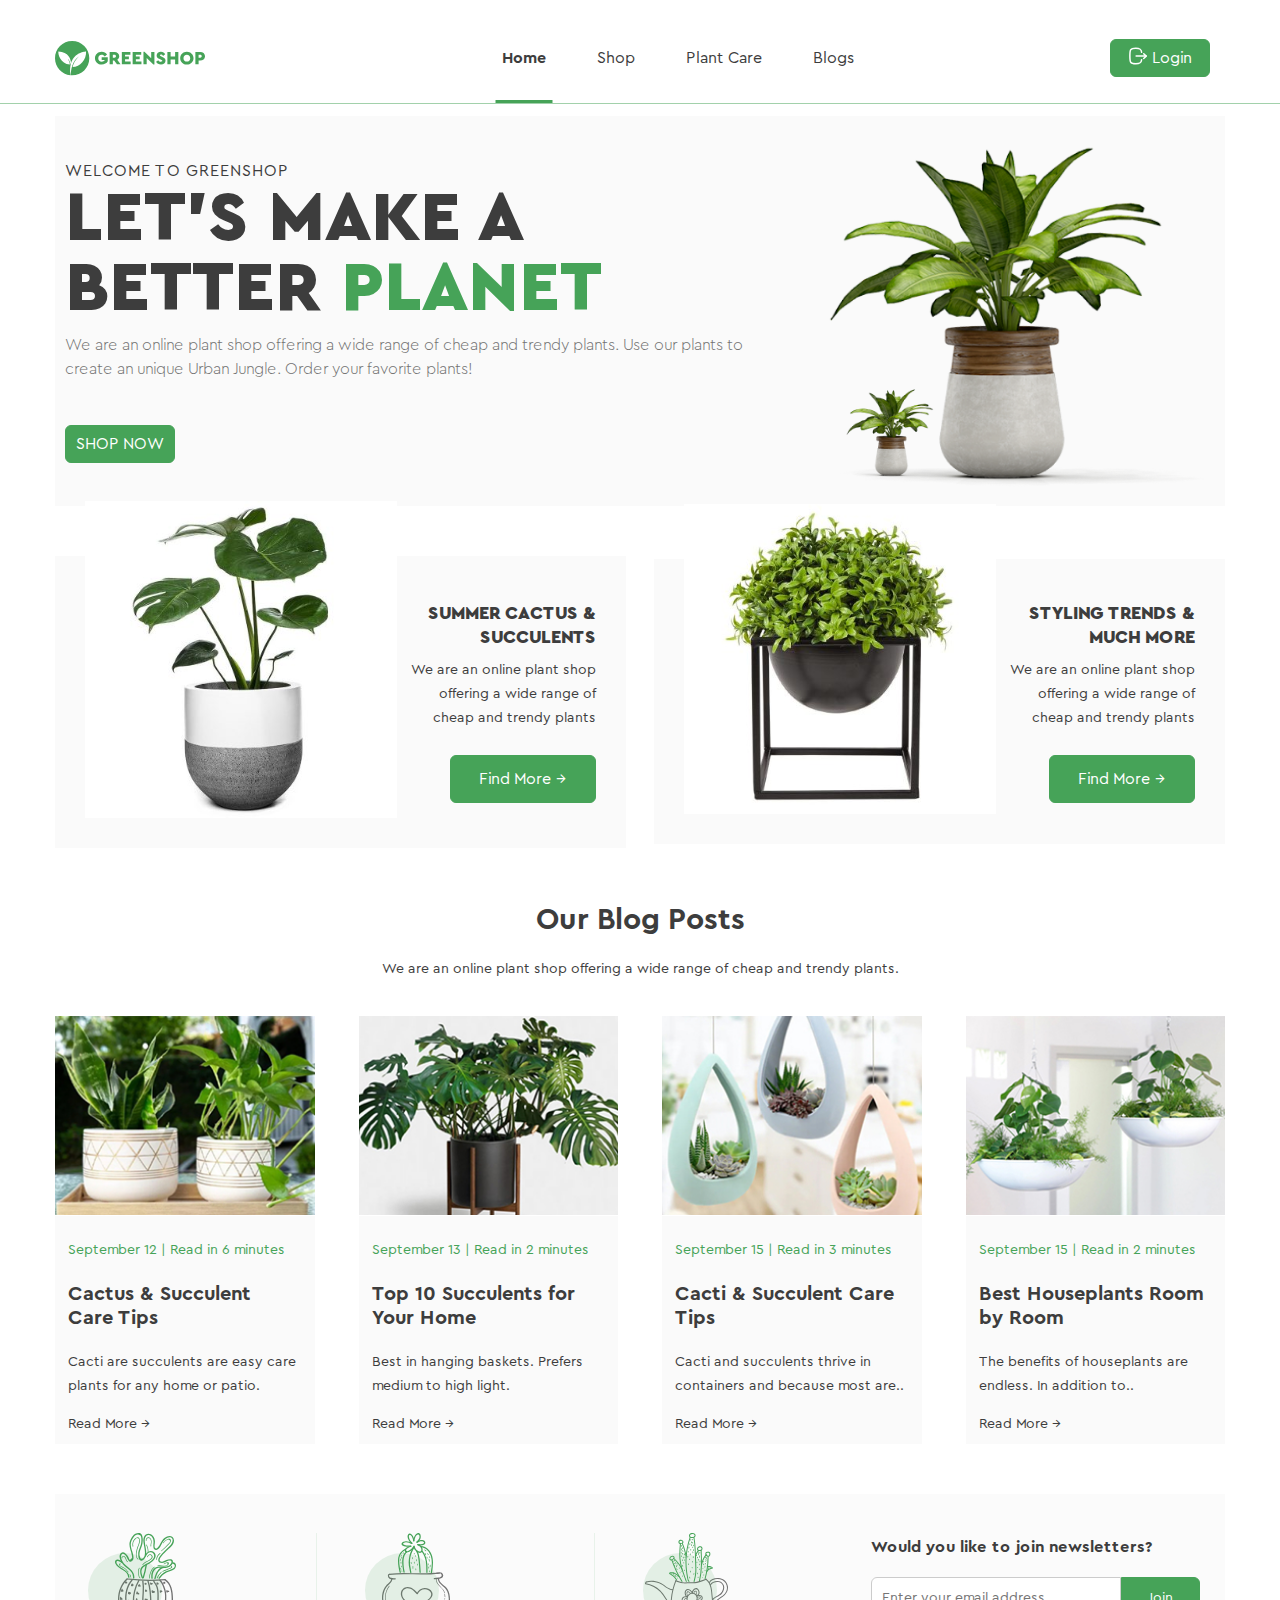
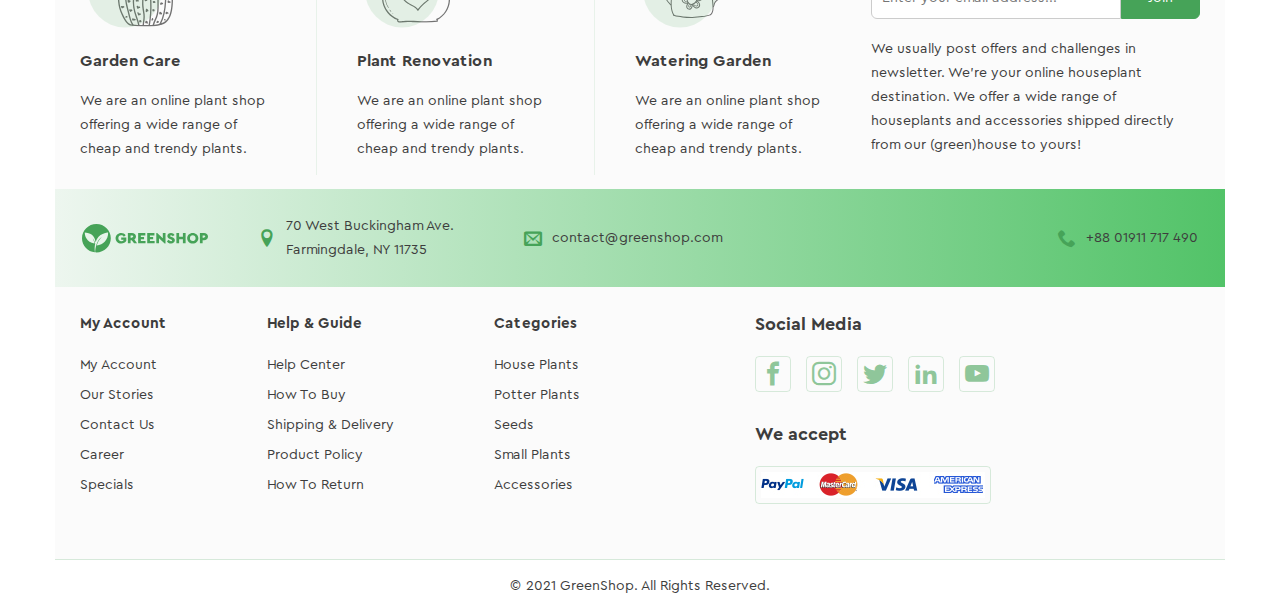
<file: index.html>
<!DOCTYPE html>
<html lang="en">
  <head>
    <meta charset="UTF-8">
    <meta name="viewport" content="width=device-width, initial-scale=1.0">
    <link rel="stylesheet" href="css/normalize.css">
    <link rel="stylesheet" href="css/styles.css" >
    <title>Greenshop</title>
  </head>
  <body>
    <header class="header">
      <div class="container">
        <strong class="logo">
          <img src="img/logo.svg" alt="greenshop">
        </strong>
        <nav class="header-nav">
          <ul class="header-nav_list">
            <li class="active"><a href="">Home</a></li>
            <li class="header-nav_list-item"><a href="">Shop</a></li>
            <li class="header-nav_list-item">
              <a href="">Plant care</a>
            <ul class="header-nav_submenu">
              <li class="header-nav_submenu-item"><a href="">Drainage</a></li>
              <li>
                <a href="">Fungicides</a>
              </li>
              <li class="header-nav_submenu-item"><a href="">Fertilizer</a></li>
              <li class="header-nav_submenu-item">
                <a href="">Priming </a>
                <ul class="header-nav_secondmenu">
                  <li><a href="">Universal</a></li>
                  <li><a href="">For Ficus</a></li>
                  <li><a href="">For Cacti</a></li>
                  <li><a href="">For Citrus</a></li>
                  <li><a href="">For those in bloom</a></li>
                  <li><a href="">For Orchids</a></li>
                </ul>
              </li>
            </ul>
            </li>
            <li class="header-nav_list-item"><a href="">Blogs</a></li>
          </ul>
        </nav>
        <div class="btn-holder">
          <a href="/Greenshop/registration.html" class="btn-login">
            <img class="icon-logout" src="img/logout.svg" alt="Logo">
            <span>Login</span>
          </a>
          <a href="/Greenshop/burger.html" class="btn-burger">
            <span>Burger</span>
          </a>
        </div>
        
      </div>
    </header>
    <main>
      <div class="container">
        <section class="banner">
          <div class="banner_text">
            <span class="title-add">Welcome to Greenshop</span>
            <h1>Let’s Make a Better <span class="greentxt">Planet</span></h1>
            <p>
              We are an online plant shop offering a wide range of cheap and
              trendy plants. Use our plants to create an unique Urban Jungle.
              Order your favorite plants!
            </p>
            <a href="#" class="btn"> SHOP NOW</a>
          </div>
          <div class="banner_img">
            <img src="img/img-banner.png" alt="Banner">
          </div>
        </section>

        <!-- <section class="post-container clearfix">
          <aside class="sidebar">
            <h4>Categories</h4>
            <ul class="aside-list">
              <li><a href="#" class="active">House plants</a></li>
              <li><a href="#">Potter plants</a></li>
              <li><a href="#">Seeds</a></li>
              <li><a href="#">Small plants</a></li>
              <li><a href="#">Big plants</a></li>
              <li><a href="#">Succulents</a></li>
              <li><a href="#">Trerrariums</a></li>
              <li><a href="#">Gardening</a></li>
              <li><a href="#">Acessories</a></li>
            </ul>
            <div class="sidebar-ad">
              <a href="#" target="_blank">
                <img src="img/supersalebanner.svg" alt="Advertisement">
              </a>
            </div>
          </aside>
          <div class="content">
            <div class="plantsinfo">
              <ul class="plantsinfo_list">
                <li><a href="#" class="active">All plants</a></li>
                <li><a href="#">New arrivals</a></li>
                <li><a href="#">Sale</a></li>
              </ul>

              <div class="sort">
                <label for="sort">Sort by:</label>
                <select name="sort" id="sort">
                  <option value="">Default sorting</option>
                </select>
              </div>
            </div> -->
            <!-- Plants card -->
            <!-- <div>
              <ul class="plant-card">
                <li class="product_item">
                  <div class="product_img">
                    <img src="img/image1.jpg" alt="plant1">
                  </div>
                  <div class="product-icons">
                    <svg class="icon" width="20" height="20" viewBox="0 0 20 20" fill="none" xmlns="http://www.w3.org/2000/svg">
                      <path d="M14.294 16.8745H8.24077C5.65655 16.8745 3.55412 14.7721 3.55412 12.1879V7.38405C3.55412 4.98175 2.35676 2.75813 0.351225 1.4358C-0.00894369 1.19834 -0.108379 0.713895 0.129078 0.353726C0.366535 -0.00648163 0.850939 -0.105956 1.21119 0.131579C2.35606 0.886442 3.28487 1.88204 3.94905 3.02832C4.09258 3.18911 5.24995 4.41584 7.14726 4.41584H16.142C18.596 4.36995 20.5168 6.83267 19.8752 9.20138L18.8397 13.3284C18.3159 15.4163 16.4466 16.8745 14.294 16.8745ZM4.91926 5.53677C5.04912 6.1367 5.11634 6.7553 5.11634 7.38405V12.1879C5.11634 13.9107 6.51796 15.3123 8.24077 15.3123H14.294C15.7291 15.3123 16.9752 14.3401 17.3245 12.9482L18.3599 8.82121C18.7412 7.41373 17.5997 5.95084 16.142 5.97806H7.14722C6.28913 5.97806 5.54224 5.79305 4.91926 5.53677ZM7.85021 19.0226C7.85021 18.4833 7.41307 18.0462 6.87383 18.0462C5.57828 18.0978 5.57942 19.9479 6.87383 19.999C7.41307 19.999 7.85021 19.5618 7.85021 19.0226ZM15.6222 19.0226C15.6222 18.4833 15.1851 18.0462 14.6459 18.0462C13.3503 18.0978 13.3514 19.9479 14.6459 19.999C15.1851 19.999 15.6222 19.5618 15.6222 19.0226ZM16.9231 8.32138C16.9231 7.88998 16.5734 7.54027 16.142 7.54027H7.45966C6.42329 7.58152 6.42407 9.0616 7.45966 9.10249H16.142C16.5734 9.10249 16.9231 8.75279 16.9231 8.32138Z" fill="#3D3D3D"/>
                      </svg>
                    <svg class="icon" width="20" height="20" viewBox="0 0 20 20" fill="none" xmlns="http://www.w3.org/2000/svg">
                      <path d="M10 18.8873C9.71527 18.8873 9.44077 18.7842 9.22684 18.5968C8.41888 17.8903 7.63992 17.2264 6.95267 16.6408L6.94916 16.6377C4.93423 14.9207 3.19427 13.4378 1.98364 11.9771C0.630341 10.3441 0 8.79578 0 7.10434C0 5.46097 0.563507 3.94485 1.58661 2.83508C2.62192 1.71219 4.04251 1.09375 5.58716 1.09375C6.74164 1.09375 7.79892 1.45874 8.72955 2.1785C9.19922 2.54181 9.62494 2.98645 10 3.5051C10.3752 2.98645 10.8008 2.54181 11.2706 2.1785C12.2012 1.45874 13.2585 1.09375 14.413 1.09375C15.9575 1.09375 17.3782 1.71219 18.4135 2.83508C19.4366 3.94485 20 5.46097 20 7.10434C20 8.79578 19.3698 10.3441 18.0165 11.9769C16.8059 13.4378 15.0661 14.9205 13.0515 16.6374C12.363 17.224 11.5828 17.8889 10.773 18.5971C10.5592 18.7842 10.2846 18.8873 10 18.8873ZM5.58716 2.26532C4.37363 2.26532 3.25882 2.74963 2.44781 3.62915C1.62476 4.52194 1.17142 5.75607 1.17142 7.10434C1.17142 8.52692 1.70013 9.79919 2.88559 11.2296C4.03137 12.6122 5.73563 14.0645 7.70889 15.7462L7.71255 15.7492C8.4024 16.3371 9.18442 17.0036 9.99832 17.7153C10.8171 17.0023 11.6003 16.3347 12.2916 15.7458C14.2647 14.0642 15.9688 12.6122 17.1146 11.2296C18.2999 9.79919 18.8286 8.52692 18.8286 7.10434C18.8286 5.75607 18.3752 4.52194 17.5522 3.62915C16.7413 2.74963 15.6264 2.26532 14.413 2.26532C13.524 2.26532 12.7078 2.54791 11.9872 3.10516C11.3449 3.60199 10.8975 4.23004 10.6352 4.66949C10.5003 4.89548 10.2629 5.03036 10 5.03036C9.73709 5.03036 9.49966 4.89548 9.36478 4.66949C9.10263 4.23004 8.65524 3.60199 8.01285 3.10516C7.29218 2.54791 6.47598 2.26532 5.58716 2.26532Z" fill="#3D3D3D"/>
                      </svg>
                    <svg class="icon" width="20" height="20" viewBox="0 0 20 20" fill="none" xmlns="http://www.w3.org/2000/svg">
                      <path d="M14.5656 16.0023C10.5704 19.1859 4.98549 18.3049 2.02729 14.6536C-0.827886 11.1285 -0.64932 6.04314 2.44811 2.82458C5.64856 -0.50074 10.6802 -0.944658 14.3277 1.78316C15.6345 2.76027 16.6104 4.00337 17.246 5.50807C17.8853 7.02151 18.0795 8.59614 17.8578 10.2201C17.6368 11.8365 16.9918 13.2769 15.9423 14.6212C16.0272 14.6767 16.1178 14.7167 16.1827 14.7816C17.3365 15.9305 18.4859 17.0836 19.6397 18.2325C19.9132 18.5047 20.0493 18.8218 19.9682 19.204C19.8071 19.9644 18.9018 20.2579 18.3211 19.7359C18.0489 19.4918 17.7985 19.2227 17.54 18.9642C16.5923 18.0171 15.6451 17.0693 14.6973 16.1221C14.658 16.0847 14.6168 16.0497 14.5656 16.0023ZM15.9529 8.98636C15.9629 5.12659 12.8468 2.00605 8.97825 2.00043C5.12035 1.99481 2.00669 5.09037 1.98983 8.94765C1.97297 12.8168 5.08289 15.9461 8.96326 15.9642C12.8055 15.9823 15.9429 12.8499 15.9529 8.98636Z" fill="#3D3D3D"/>
                      </svg>
                  </div>
                  <h5>Barberton daisy</h5>
                  <span class="price">$119.00</span>
                </li>
                <li class="product_item">
                  <div class="product_img">
                    <img src="img/image2.jpg" alt="plant1">
                  </div>
                  <div class="product-icons">
                   <svg class="icon" width="20" height="20" viewBox="0 0 20 20" fill="none" xmlns="http://www.w3.org/2000/svg">
                      <path d="M14.294 16.8745H8.24077C5.65655 16.8745 3.55412 14.7721 3.55412 12.1879V7.38405C3.55412 4.98175 2.35676 2.75813 0.351225 1.4358C-0.00894369 1.19834 -0.108379 0.713895 0.129078 0.353726C0.366535 -0.00648163 0.850939 -0.105956 1.21119 0.131579C2.35606 0.886442 3.28487 1.88204 3.94905 3.02832C4.09258 3.18911 5.24995 4.41584 7.14726 4.41584H16.142C18.596 4.36995 20.5168 6.83267 19.8752 9.20138L18.8397 13.3284C18.3159 15.4163 16.4466 16.8745 14.294 16.8745ZM4.91926 5.53677C5.04912 6.1367 5.11634 6.7553 5.11634 7.38405V12.1879C5.11634 13.9107 6.51796 15.3123 8.24077 15.3123H14.294C15.7291 15.3123 16.9752 14.3401 17.3245 12.9482L18.3599 8.82121C18.7412 7.41373 17.5997 5.95084 16.142 5.97806H7.14722C6.28913 5.97806 5.54224 5.79305 4.91926 5.53677ZM7.85021 19.0226C7.85021 18.4833 7.41307 18.0462 6.87383 18.0462C5.57828 18.0978 5.57942 19.9479 6.87383 19.999C7.41307 19.999 7.85021 19.5618 7.85021 19.0226ZM15.6222 19.0226C15.6222 18.4833 15.1851 18.0462 14.6459 18.0462C13.3503 18.0978 13.3514 19.9479 14.6459 19.999C15.1851 19.999 15.6222 19.5618 15.6222 19.0226ZM16.9231 8.32138C16.9231 7.88998 16.5734 7.54027 16.142 7.54027H7.45966C6.42329 7.58152 6.42407 9.0616 7.45966 9.10249H16.142C16.5734 9.10249 16.9231 8.75279 16.9231 8.32138Z" fill="#3D3D3D"/>
                      </svg>
                    <svg class="icon" width="20" height="20" viewBox="0 0 20 20" fill="none" xmlns="http://www.w3.org/2000/svg">
                      <path d="M10 18.8873C9.71527 18.8873 9.44077 18.7842 9.22684 18.5968C8.41888 17.8903 7.63992 17.2264 6.95267 16.6408L6.94916 16.6377C4.93423 14.9207 3.19427 13.4378 1.98364 11.9771C0.630341 10.3441 0 8.79578 0 7.10434C0 5.46097 0.563507 3.94485 1.58661 2.83508C2.62192 1.71219 4.04251 1.09375 5.58716 1.09375C6.74164 1.09375 7.79892 1.45874 8.72955 2.1785C9.19922 2.54181 9.62494 2.98645 10 3.5051C10.3752 2.98645 10.8008 2.54181 11.2706 2.1785C12.2012 1.45874 13.2585 1.09375 14.413 1.09375C15.9575 1.09375 17.3782 1.71219 18.4135 2.83508C19.4366 3.94485 20 5.46097 20 7.10434C20 8.79578 19.3698 10.3441 18.0165 11.9769C16.8059 13.4378 15.0661 14.9205 13.0515 16.6374C12.363 17.224 11.5828 17.8889 10.773 18.5971C10.5592 18.7842 10.2846 18.8873 10 18.8873ZM5.58716 2.26532C4.37363 2.26532 3.25882 2.74963 2.44781 3.62915C1.62476 4.52194 1.17142 5.75607 1.17142 7.10434C1.17142 8.52692 1.70013 9.79919 2.88559 11.2296C4.03137 12.6122 5.73563 14.0645 7.70889 15.7462L7.71255 15.7492C8.4024 16.3371 9.18442 17.0036 9.99832 17.7153C10.8171 17.0023 11.6003 16.3347 12.2916 15.7458C14.2647 14.0642 15.9688 12.6122 17.1146 11.2296C18.2999 9.79919 18.8286 8.52692 18.8286 7.10434C18.8286 5.75607 18.3752 4.52194 17.5522 3.62915C16.7413 2.74963 15.6264 2.26532 14.413 2.26532C13.524 2.26532 12.7078 2.54791 11.9872 3.10516C11.3449 3.60199 10.8975 4.23004 10.6352 4.66949C10.5003 4.89548 10.2629 5.03036 10 5.03036C9.73709 5.03036 9.49966 4.89548 9.36478 4.66949C9.10263 4.23004 8.65524 3.60199 8.01285 3.10516C7.29218 2.54791 6.47598 2.26532 5.58716 2.26532Z" fill="#3D3D3D"/>
                      </svg>
                    <svg class="icon" width="20" height="20" viewBox="0 0 20 20" fill="none" xmlns="http://www.w3.org/2000/svg">
                      <path d="M14.5656 16.0023C10.5704 19.1859 4.98549 18.3049 2.02729 14.6536C-0.827886 11.1285 -0.64932 6.04314 2.44811 2.82458C5.64856 -0.50074 10.6802 -0.944658 14.3277 1.78316C15.6345 2.76027 16.6104 4.00337 17.246 5.50807C17.8853 7.02151 18.0795 8.59614 17.8578 10.2201C17.6368 11.8365 16.9918 13.2769 15.9423 14.6212C16.0272 14.6767 16.1178 14.7167 16.1827 14.7816C17.3365 15.9305 18.4859 17.0836 19.6397 18.2325C19.9132 18.5047 20.0493 18.8218 19.9682 19.204C19.8071 19.9644 18.9018 20.2579 18.3211 19.7359C18.0489 19.4918 17.7985 19.2227 17.54 18.9642C16.5923 18.0171 15.6451 17.0693 14.6973 16.1221C14.658 16.0847 14.6168 16.0497 14.5656 16.0023ZM15.9529 8.98636C15.9629 5.12659 12.8468 2.00605 8.97825 2.00043C5.12035 1.99481 2.00669 5.09037 1.98983 8.94765C1.97297 12.8168 5.08289 15.9461 8.96326 15.9642C12.8055 15.9823 15.9429 12.8499 15.9529 8.98636Z" fill="#3D3D3D"/>
                      </svg>
                  </div>
                  <h5>Angel Wing Begonia</h5>
                  <span class="price">$169.00</span>
                </li>
                <li class="product_item">
                  <div class="product_img">
                    <span class="info-sale"> 13% OFF</span>
                    <img src="img/image3.jpg" alt="plant1" >
                  </div>
                  <div class="product-icons">
                   <svg class="icon" width="20" height="20" viewBox="0 0 20 20" fill="none" xmlns="http://www.w3.org/2000/svg">
                      <path d="M14.294 16.8745H8.24077C5.65655 16.8745 3.55412 14.7721 3.55412 12.1879V7.38405C3.55412 4.98175 2.35676 2.75813 0.351225 1.4358C-0.00894369 1.19834 -0.108379 0.713895 0.129078 0.353726C0.366535 -0.00648163 0.850939 -0.105956 1.21119 0.131579C2.35606 0.886442 3.28487 1.88204 3.94905 3.02832C4.09258 3.18911 5.24995 4.41584 7.14726 4.41584H16.142C18.596 4.36995 20.5168 6.83267 19.8752 9.20138L18.8397 13.3284C18.3159 15.4163 16.4466 16.8745 14.294 16.8745ZM4.91926 5.53677C5.04912 6.1367 5.11634 6.7553 5.11634 7.38405V12.1879C5.11634 13.9107 6.51796 15.3123 8.24077 15.3123H14.294C15.7291 15.3123 16.9752 14.3401 17.3245 12.9482L18.3599 8.82121C18.7412 7.41373 17.5997 5.95084 16.142 5.97806H7.14722C6.28913 5.97806 5.54224 5.79305 4.91926 5.53677ZM7.85021 19.0226C7.85021 18.4833 7.41307 18.0462 6.87383 18.0462C5.57828 18.0978 5.57942 19.9479 6.87383 19.999C7.41307 19.999 7.85021 19.5618 7.85021 19.0226ZM15.6222 19.0226C15.6222 18.4833 15.1851 18.0462 14.6459 18.0462C13.3503 18.0978 13.3514 19.9479 14.6459 19.999C15.1851 19.999 15.6222 19.5618 15.6222 19.0226ZM16.9231 8.32138C16.9231 7.88998 16.5734 7.54027 16.142 7.54027H7.45966C6.42329 7.58152 6.42407 9.0616 7.45966 9.10249H16.142C16.5734 9.10249 16.9231 8.75279 16.9231 8.32138Z" fill="#3D3D3D"/>
                      </svg>
                    <svg class="icon" width="20" height="20" viewBox="0 0 20 20" fill="none" xmlns="http://www.w3.org/2000/svg">
                      <path d="M10 18.8873C9.71527 18.8873 9.44077 18.7842 9.22684 18.5968C8.41888 17.8903 7.63992 17.2264 6.95267 16.6408L6.94916 16.6377C4.93423 14.9207 3.19427 13.4378 1.98364 11.9771C0.630341 10.3441 0 8.79578 0 7.10434C0 5.46097 0.563507 3.94485 1.58661 2.83508C2.62192 1.71219 4.04251 1.09375 5.58716 1.09375C6.74164 1.09375 7.79892 1.45874 8.72955 2.1785C9.19922 2.54181 9.62494 2.98645 10 3.5051C10.3752 2.98645 10.8008 2.54181 11.2706 2.1785C12.2012 1.45874 13.2585 1.09375 14.413 1.09375C15.9575 1.09375 17.3782 1.71219 18.4135 2.83508C19.4366 3.94485 20 5.46097 20 7.10434C20 8.79578 19.3698 10.3441 18.0165 11.9769C16.8059 13.4378 15.0661 14.9205 13.0515 16.6374C12.363 17.224 11.5828 17.8889 10.773 18.5971C10.5592 18.7842 10.2846 18.8873 10 18.8873ZM5.58716 2.26532C4.37363 2.26532 3.25882 2.74963 2.44781 3.62915C1.62476 4.52194 1.17142 5.75607 1.17142 7.10434C1.17142 8.52692 1.70013 9.79919 2.88559 11.2296C4.03137 12.6122 5.73563 14.0645 7.70889 15.7462L7.71255 15.7492C8.4024 16.3371 9.18442 17.0036 9.99832 17.7153C10.8171 17.0023 11.6003 16.3347 12.2916 15.7458C14.2647 14.0642 15.9688 12.6122 17.1146 11.2296C18.2999 9.79919 18.8286 8.52692 18.8286 7.10434C18.8286 5.75607 18.3752 4.52194 17.5522 3.62915C16.7413 2.74963 15.6264 2.26532 14.413 2.26532C13.524 2.26532 12.7078 2.54791 11.9872 3.10516C11.3449 3.60199 10.8975 4.23004 10.6352 4.66949C10.5003 4.89548 10.2629 5.03036 10 5.03036C9.73709 5.03036 9.49966 4.89548 9.36478 4.66949C9.10263 4.23004 8.65524 3.60199 8.01285 3.10516C7.29218 2.54791 6.47598 2.26532 5.58716 2.26532Z" fill="#3D3D3D"/>
                      </svg>
                    <svg class="icon" width="20" height="20" viewBox="0 0 20 20" fill="none" xmlns="http://www.w3.org/2000/svg">
                      <path d="M14.5656 16.0023C10.5704 19.1859 4.98549 18.3049 2.02729 14.6536C-0.827886 11.1285 -0.64932 6.04314 2.44811 2.82458C5.64856 -0.50074 10.6802 -0.944658 14.3277 1.78316C15.6345 2.76027 16.6104 4.00337 17.246 5.50807C17.8853 7.02151 18.0795 8.59614 17.8578 10.2201C17.6368 11.8365 16.9918 13.2769 15.9423 14.6212C16.0272 14.6767 16.1178 14.7167 16.1827 14.7816C17.3365 15.9305 18.4859 17.0836 19.6397 18.2325C19.9132 18.5047 20.0493 18.8218 19.9682 19.204C19.8071 19.9644 18.9018 20.2579 18.3211 19.7359C18.0489 19.4918 17.7985 19.2227 17.54 18.9642C16.5923 18.0171 15.6451 17.0693 14.6973 16.1221C14.658 16.0847 14.6168 16.0497 14.5656 16.0023ZM15.9529 8.98636C15.9629 5.12659 12.8468 2.00605 8.97825 2.00043C5.12035 1.99481 2.00669 5.09037 1.98983 8.94765C1.97297 12.8168 5.08289 15.9461 8.96326 15.9642C12.8055 15.9823 15.9429 12.8499 15.9529 8.98636Z" fill="#3D3D3D"/>
                      </svg>
                  </div>
                  <h5>African Violet</h5>
                  <div class="new-price">
                    <span class="price">$199.00</span>
                    <span class="old-price">$229.00</span>
                  </div>
                </li>
                <li class="product_item">
                  <div class="product_img">
                    <img src="img/image4.jpg" alt="plant1">
                  </div>
                  <div class="product-icons">
                    <svg class="icon" width="20" height="20" viewBox="0 0 20 20" fill="none" xmlns="http://www.w3.org/2000/svg">
                      <path d="M14.294 16.8745H8.24077C5.65655 16.8745 3.55412 14.7721 3.55412 12.1879V7.38405C3.55412 4.98175 2.35676 2.75813 0.351225 1.4358C-0.00894369 1.19834 -0.108379 0.713895 0.129078 0.353726C0.366535 -0.00648163 0.850939 -0.105956 1.21119 0.131579C2.35606 0.886442 3.28487 1.88204 3.94905 3.02832C4.09258 3.18911 5.24995 4.41584 7.14726 4.41584H16.142C18.596 4.36995 20.5168 6.83267 19.8752 9.20138L18.8397 13.3284C18.3159 15.4163 16.4466 16.8745 14.294 16.8745ZM4.91926 5.53677C5.04912 6.1367 5.11634 6.7553 5.11634 7.38405V12.1879C5.11634 13.9107 6.51796 15.3123 8.24077 15.3123H14.294C15.7291 15.3123 16.9752 14.3401 17.3245 12.9482L18.3599 8.82121C18.7412 7.41373 17.5997 5.95084 16.142 5.97806H7.14722C6.28913 5.97806 5.54224 5.79305 4.91926 5.53677ZM7.85021 19.0226C7.85021 18.4833 7.41307 18.0462 6.87383 18.0462C5.57828 18.0978 5.57942 19.9479 6.87383 19.999C7.41307 19.999 7.85021 19.5618 7.85021 19.0226ZM15.6222 19.0226C15.6222 18.4833 15.1851 18.0462 14.6459 18.0462C13.3503 18.0978 13.3514 19.9479 14.6459 19.999C15.1851 19.999 15.6222 19.5618 15.6222 19.0226ZM16.9231 8.32138C16.9231 7.88998 16.5734 7.54027 16.142 7.54027H7.45966C6.42329 7.58152 6.42407 9.0616 7.45966 9.10249H16.142C16.5734 9.10249 16.9231 8.75279 16.9231 8.32138Z" fill="#3D3D3D"/>
                      </svg>
                    <svg class="icon" width="20" height="20" viewBox="0 0 20 20" fill="none" xmlns="http://www.w3.org/2000/svg">
                      <path d="M10 18.8873C9.71527 18.8873 9.44077 18.7842 9.22684 18.5968C8.41888 17.8903 7.63992 17.2264 6.95267 16.6408L6.94916 16.6377C4.93423 14.9207 3.19427 13.4378 1.98364 11.9771C0.630341 10.3441 0 8.79578 0 7.10434C0 5.46097 0.563507 3.94485 1.58661 2.83508C2.62192 1.71219 4.04251 1.09375 5.58716 1.09375C6.74164 1.09375 7.79892 1.45874 8.72955 2.1785C9.19922 2.54181 9.62494 2.98645 10 3.5051C10.3752 2.98645 10.8008 2.54181 11.2706 2.1785C12.2012 1.45874 13.2585 1.09375 14.413 1.09375C15.9575 1.09375 17.3782 1.71219 18.4135 2.83508C19.4366 3.94485 20 5.46097 20 7.10434C20 8.79578 19.3698 10.3441 18.0165 11.9769C16.8059 13.4378 15.0661 14.9205 13.0515 16.6374C12.363 17.224 11.5828 17.8889 10.773 18.5971C10.5592 18.7842 10.2846 18.8873 10 18.8873ZM5.58716 2.26532C4.37363 2.26532 3.25882 2.74963 2.44781 3.62915C1.62476 4.52194 1.17142 5.75607 1.17142 7.10434C1.17142 8.52692 1.70013 9.79919 2.88559 11.2296C4.03137 12.6122 5.73563 14.0645 7.70889 15.7462L7.71255 15.7492C8.4024 16.3371 9.18442 17.0036 9.99832 17.7153C10.8171 17.0023 11.6003 16.3347 12.2916 15.7458C14.2647 14.0642 15.9688 12.6122 17.1146 11.2296C18.2999 9.79919 18.8286 8.52692 18.8286 7.10434C18.8286 5.75607 18.3752 4.52194 17.5522 3.62915C16.7413 2.74963 15.6264 2.26532 14.413 2.26532C13.524 2.26532 12.7078 2.54791 11.9872 3.10516C11.3449 3.60199 10.8975 4.23004 10.6352 4.66949C10.5003 4.89548 10.2629 5.03036 10 5.03036C9.73709 5.03036 9.49966 4.89548 9.36478 4.66949C9.10263 4.23004 8.65524 3.60199 8.01285 3.10516C7.29218 2.54791 6.47598 2.26532 5.58716 2.26532Z" fill="#3D3D3D"/>
                      </svg>
                    <svg class="icon" width="20" height="20" viewBox="0 0 20 20" fill="none" xmlns="http://www.w3.org/2000/svg">
                      <path d="M14.5656 16.0023C10.5704 19.1859 4.98549 18.3049 2.02729 14.6536C-0.827886 11.1285 -0.64932 6.04314 2.44811 2.82458C5.64856 -0.50074 10.6802 -0.944658 14.3277 1.78316C15.6345 2.76027 16.6104 4.00337 17.246 5.50807C17.8853 7.02151 18.0795 8.59614 17.8578 10.2201C17.6368 11.8365 16.9918 13.2769 15.9423 14.6212C16.0272 14.6767 16.1178 14.7167 16.1827 14.7816C17.3365 15.9305 18.4859 17.0836 19.6397 18.2325C19.9132 18.5047 20.0493 18.8218 19.9682 19.204C19.8071 19.9644 18.9018 20.2579 18.3211 19.7359C18.0489 19.4918 17.7985 19.2227 17.54 18.9642C16.5923 18.0171 15.6451 17.0693 14.6973 16.1221C14.658 16.0847 14.6168 16.0497 14.5656 16.0023ZM15.9529 8.98636C15.9629 5.12659 12.8468 2.00605 8.97825 2.00043C5.12035 1.99481 2.00669 5.09037 1.98983 8.94765C1.97297 12.8168 5.08289 15.9461 8.96326 15.9642C12.8055 15.9823 15.9429 12.8499 15.9529 8.98636Z" fill="#3D3D3D"/>
                      </svg>
                  </div>
                  <h5>Beach Spider Lily</h5>
                  <span class="price">$129.00</span>
                </li>
                <li class="product_item">
                  <div class="product_img">
                    <img src="img/image5.jpg" alt="plant1">
                  </div>
                  <div class="product-icons">
                    <svg class="icon" width="20" height="20" viewBox="0 0 20 20" fill="none" xmlns="http://www.w3.org/2000/svg">
                      <path d="M14.294 16.8745H8.24077C5.65655 16.8745 3.55412 14.7721 3.55412 12.1879V7.38405C3.55412 4.98175 2.35676 2.75813 0.351225 1.4358C-0.00894369 1.19834 -0.108379 0.713895 0.129078 0.353726C0.366535 -0.00648163 0.850939 -0.105956 1.21119 0.131579C2.35606 0.886442 3.28487 1.88204 3.94905 3.02832C4.09258 3.18911 5.24995 4.41584 7.14726 4.41584H16.142C18.596 4.36995 20.5168 6.83267 19.8752 9.20138L18.8397 13.3284C18.3159 15.4163 16.4466 16.8745 14.294 16.8745ZM4.91926 5.53677C5.04912 6.1367 5.11634 6.7553 5.11634 7.38405V12.1879C5.11634 13.9107 6.51796 15.3123 8.24077 15.3123H14.294C15.7291 15.3123 16.9752 14.3401 17.3245 12.9482L18.3599 8.82121C18.7412 7.41373 17.5997 5.95084 16.142 5.97806H7.14722C6.28913 5.97806 5.54224 5.79305 4.91926 5.53677ZM7.85021 19.0226C7.85021 18.4833 7.41307 18.0462 6.87383 18.0462C5.57828 18.0978 5.57942 19.9479 6.87383 19.999C7.41307 19.999 7.85021 19.5618 7.85021 19.0226ZM15.6222 19.0226C15.6222 18.4833 15.1851 18.0462 14.6459 18.0462C13.3503 18.0978 13.3514 19.9479 14.6459 19.999C15.1851 19.999 15.6222 19.5618 15.6222 19.0226ZM16.9231 8.32138C16.9231 7.88998 16.5734 7.54027 16.142 7.54027H7.45966C6.42329 7.58152 6.42407 9.0616 7.45966 9.10249H16.142C16.5734 9.10249 16.9231 8.75279 16.9231 8.32138Z" fill="#3D3D3D"/>
                      </svg>
                    <svg class="icon" width="20" height="20" viewBox="0 0 20 20" fill="none" xmlns="http://www.w3.org/2000/svg">
                      <path d="M10 18.8873C9.71527 18.8873 9.44077 18.7842 9.22684 18.5968C8.41888 17.8903 7.63992 17.2264 6.95267 16.6408L6.94916 16.6377C4.93423 14.9207 3.19427 13.4378 1.98364 11.9771C0.630341 10.3441 0 8.79578 0 7.10434C0 5.46097 0.563507 3.94485 1.58661 2.83508C2.62192 1.71219 4.04251 1.09375 5.58716 1.09375C6.74164 1.09375 7.79892 1.45874 8.72955 2.1785C9.19922 2.54181 9.62494 2.98645 10 3.5051C10.3752 2.98645 10.8008 2.54181 11.2706 2.1785C12.2012 1.45874 13.2585 1.09375 14.413 1.09375C15.9575 1.09375 17.3782 1.71219 18.4135 2.83508C19.4366 3.94485 20 5.46097 20 7.10434C20 8.79578 19.3698 10.3441 18.0165 11.9769C16.8059 13.4378 15.0661 14.9205 13.0515 16.6374C12.363 17.224 11.5828 17.8889 10.773 18.5971C10.5592 18.7842 10.2846 18.8873 10 18.8873ZM5.58716 2.26532C4.37363 2.26532 3.25882 2.74963 2.44781 3.62915C1.62476 4.52194 1.17142 5.75607 1.17142 7.10434C1.17142 8.52692 1.70013 9.79919 2.88559 11.2296C4.03137 12.6122 5.73563 14.0645 7.70889 15.7462L7.71255 15.7492C8.4024 16.3371 9.18442 17.0036 9.99832 17.7153C10.8171 17.0023 11.6003 16.3347 12.2916 15.7458C14.2647 14.0642 15.9688 12.6122 17.1146 11.2296C18.2999 9.79919 18.8286 8.52692 18.8286 7.10434C18.8286 5.75607 18.3752 4.52194 17.5522 3.62915C16.7413 2.74963 15.6264 2.26532 14.413 2.26532C13.524 2.26532 12.7078 2.54791 11.9872 3.10516C11.3449 3.60199 10.8975 4.23004 10.6352 4.66949C10.5003 4.89548 10.2629 5.03036 10 5.03036C9.73709 5.03036 9.49966 4.89548 9.36478 4.66949C9.10263 4.23004 8.65524 3.60199 8.01285 3.10516C7.29218 2.54791 6.47598 2.26532 5.58716 2.26532Z" fill="#3D3D3D"/>
                      </svg>
                    <svg class="icon" width="20" height="20" viewBox="0 0 20 20" fill="none" xmlns="http://www.w3.org/2000/svg">
                      <path d="M14.5656 16.0023C10.5704 19.1859 4.98549 18.3049 2.02729 14.6536C-0.827886 11.1285 -0.64932 6.04314 2.44811 2.82458C5.64856 -0.50074 10.6802 -0.944658 14.3277 1.78316C15.6345 2.76027 16.6104 4.00337 17.246 5.50807C17.8853 7.02151 18.0795 8.59614 17.8578 10.2201C17.6368 11.8365 16.9918 13.2769 15.9423 14.6212C16.0272 14.6767 16.1178 14.7167 16.1827 14.7816C17.3365 15.9305 18.4859 17.0836 19.6397 18.2325C19.9132 18.5047 20.0493 18.8218 19.9682 19.204C19.8071 19.9644 18.9018 20.2579 18.3211 19.7359C18.0489 19.4918 17.7985 19.2227 17.54 18.9642C16.5923 18.0171 15.6451 17.0693 14.6973 16.1221C14.658 16.0847 14.6168 16.0497 14.5656 16.0023ZM15.9529 8.98636C15.9629 5.12659 12.8468 2.00605 8.97825 2.00043C5.12035 1.99481 2.00669 5.09037 1.98983 8.94765C1.97297 12.8168 5.08289 15.9461 8.96326 15.9642C12.8055 15.9823 15.9429 12.8499 15.9529 8.98636Z" fill="#3D3D3D"/>
                      </svg>
                  </div>
                  <h5>Blushing Bromeliad</h5>
                  <span class="price">$139.00</span>
                </li>
                <li class="product_item">
                  <div class="product_img">
                    <img src="img/image6.jpg" alt="plant1">
                  </div>
                  <div class="product-icons">
                    <svg class="icon" width="20" height="20" viewBox="0 0 20 20" fill="none" xmlns="http://www.w3.org/2000/svg">
                      <path d="M14.294 16.8745H8.24077C5.65655 16.8745 3.55412 14.7721 3.55412 12.1879V7.38405C3.55412 4.98175 2.35676 2.75813 0.351225 1.4358C-0.00894369 1.19834 -0.108379 0.713895 0.129078 0.353726C0.366535 -0.00648163 0.850939 -0.105956 1.21119 0.131579C2.35606 0.886442 3.28487 1.88204 3.94905 3.02832C4.09258 3.18911 5.24995 4.41584 7.14726 4.41584H16.142C18.596 4.36995 20.5168 6.83267 19.8752 9.20138L18.8397 13.3284C18.3159 15.4163 16.4466 16.8745 14.294 16.8745ZM4.91926 5.53677C5.04912 6.1367 5.11634 6.7553 5.11634 7.38405V12.1879C5.11634 13.9107 6.51796 15.3123 8.24077 15.3123H14.294C15.7291 15.3123 16.9752 14.3401 17.3245 12.9482L18.3599 8.82121C18.7412 7.41373 17.5997 5.95084 16.142 5.97806H7.14722C6.28913 5.97806 5.54224 5.79305 4.91926 5.53677ZM7.85021 19.0226C7.85021 18.4833 7.41307 18.0462 6.87383 18.0462C5.57828 18.0978 5.57942 19.9479 6.87383 19.999C7.41307 19.999 7.85021 19.5618 7.85021 19.0226ZM15.6222 19.0226C15.6222 18.4833 15.1851 18.0462 14.6459 18.0462C13.3503 18.0978 13.3514 19.9479 14.6459 19.999C15.1851 19.999 15.6222 19.5618 15.6222 19.0226ZM16.9231 8.32138C16.9231 7.88998 16.5734 7.54027 16.142 7.54027H7.45966C6.42329 7.58152 6.42407 9.0616 7.45966 9.10249H16.142C16.5734 9.10249 16.9231 8.75279 16.9231 8.32138Z" fill="#3D3D3D"/>
                      </svg>
                    <svg class="icon" width="20" height="20" viewBox="0 0 20 20" fill="none" xmlns="http://www.w3.org/2000/svg">
                      <path d="M10 18.8873C9.71527 18.8873 9.44077 18.7842 9.22684 18.5968C8.41888 17.8903 7.63992 17.2264 6.95267 16.6408L6.94916 16.6377C4.93423 14.9207 3.19427 13.4378 1.98364 11.9771C0.630341 10.3441 0 8.79578 0 7.10434C0 5.46097 0.563507 3.94485 1.58661 2.83508C2.62192 1.71219 4.04251 1.09375 5.58716 1.09375C6.74164 1.09375 7.79892 1.45874 8.72955 2.1785C9.19922 2.54181 9.62494 2.98645 10 3.5051C10.3752 2.98645 10.8008 2.54181 11.2706 2.1785C12.2012 1.45874 13.2585 1.09375 14.413 1.09375C15.9575 1.09375 17.3782 1.71219 18.4135 2.83508C19.4366 3.94485 20 5.46097 20 7.10434C20 8.79578 19.3698 10.3441 18.0165 11.9769C16.8059 13.4378 15.0661 14.9205 13.0515 16.6374C12.363 17.224 11.5828 17.8889 10.773 18.5971C10.5592 18.7842 10.2846 18.8873 10 18.8873ZM5.58716 2.26532C4.37363 2.26532 3.25882 2.74963 2.44781 3.62915C1.62476 4.52194 1.17142 5.75607 1.17142 7.10434C1.17142 8.52692 1.70013 9.79919 2.88559 11.2296C4.03137 12.6122 5.73563 14.0645 7.70889 15.7462L7.71255 15.7492C8.4024 16.3371 9.18442 17.0036 9.99832 17.7153C10.8171 17.0023 11.6003 16.3347 12.2916 15.7458C14.2647 14.0642 15.9688 12.6122 17.1146 11.2296C18.2999 9.79919 18.8286 8.52692 18.8286 7.10434C18.8286 5.75607 18.3752 4.52194 17.5522 3.62915C16.7413 2.74963 15.6264 2.26532 14.413 2.26532C13.524 2.26532 12.7078 2.54791 11.9872 3.10516C11.3449 3.60199 10.8975 4.23004 10.6352 4.66949C10.5003 4.89548 10.2629 5.03036 10 5.03036C9.73709 5.03036 9.49966 4.89548 9.36478 4.66949C9.10263 4.23004 8.65524 3.60199 8.01285 3.10516C7.29218 2.54791 6.47598 2.26532 5.58716 2.26532Z" fill="#3D3D3D"/>
                      </svg>
                    <svg class="icon" width="20" height="20" viewBox="0 0 20 20" fill="none" xmlns="http://www.w3.org/2000/svg">
                      <path d="M14.5656 16.0023C10.5704 19.1859 4.98549 18.3049 2.02729 14.6536C-0.827886 11.1285 -0.64932 6.04314 2.44811 2.82458C5.64856 -0.50074 10.6802 -0.944658 14.3277 1.78316C15.6345 2.76027 16.6104 4.00337 17.246 5.50807C17.8853 7.02151 18.0795 8.59614 17.8578 10.2201C17.6368 11.8365 16.9918 13.2769 15.9423 14.6212C16.0272 14.6767 16.1178 14.7167 16.1827 14.7816C17.3365 15.9305 18.4859 17.0836 19.6397 18.2325C19.9132 18.5047 20.0493 18.8218 19.9682 19.204C19.8071 19.9644 18.9018 20.2579 18.3211 19.7359C18.0489 19.4918 17.7985 19.2227 17.54 18.9642C16.5923 18.0171 15.6451 17.0693 14.6973 16.1221C14.658 16.0847 14.6168 16.0497 14.5656 16.0023ZM15.9529 8.98636C15.9629 5.12659 12.8468 2.00605 8.97825 2.00043C5.12035 1.99481 2.00669 5.09037 1.98983 8.94765C1.97297 12.8168 5.08289 15.9461 8.96326 15.9642C12.8055 15.9823 15.9429 12.8499 15.9529 8.98636Z" fill="#3D3D3D"/>
                      </svg>
                  </div>
                  <h5>Aluminum Plant</h5>
                  <span class="price">$179.00</span>
                </li>
                <li class="product_item">
                  <div class="product_img">
                    <img src="img/image7.jpg" alt="plant1">
                  </div>
                  <div class="product-icons">
                    <svg class="icon" width="20" height="20" viewBox="0 0 20 20" fill="none" xmlns="http://www.w3.org/2000/svg">
                      <path d="M14.294 16.8745H8.24077C5.65655 16.8745 3.55412 14.7721 3.55412 12.1879V7.38405C3.55412 4.98175 2.35676 2.75813 0.351225 1.4358C-0.00894369 1.19834 -0.108379 0.713895 0.129078 0.353726C0.366535 -0.00648163 0.850939 -0.105956 1.21119 0.131579C2.35606 0.886442 3.28487 1.88204 3.94905 3.02832C4.09258 3.18911 5.24995 4.41584 7.14726 4.41584H16.142C18.596 4.36995 20.5168 6.83267 19.8752 9.20138L18.8397 13.3284C18.3159 15.4163 16.4466 16.8745 14.294 16.8745ZM4.91926 5.53677C5.04912 6.1367 5.11634 6.7553 5.11634 7.38405V12.1879C5.11634 13.9107 6.51796 15.3123 8.24077 15.3123H14.294C15.7291 15.3123 16.9752 14.3401 17.3245 12.9482L18.3599 8.82121C18.7412 7.41373 17.5997 5.95084 16.142 5.97806H7.14722C6.28913 5.97806 5.54224 5.79305 4.91926 5.53677ZM7.85021 19.0226C7.85021 18.4833 7.41307 18.0462 6.87383 18.0462C5.57828 18.0978 5.57942 19.9479 6.87383 19.999C7.41307 19.999 7.85021 19.5618 7.85021 19.0226ZM15.6222 19.0226C15.6222 18.4833 15.1851 18.0462 14.6459 18.0462C13.3503 18.0978 13.3514 19.9479 14.6459 19.999C15.1851 19.999 15.6222 19.5618 15.6222 19.0226ZM16.9231 8.32138C16.9231 7.88998 16.5734 7.54027 16.142 7.54027H7.45966C6.42329 7.58152 6.42407 9.0616 7.45966 9.10249H16.142C16.5734 9.10249 16.9231 8.75279 16.9231 8.32138Z" fill="#3D3D3D"/>
                      </svg>
                    <svg class="icon" width="20" height="20" viewBox="0 0 20 20" fill="none" xmlns="http://www.w3.org/2000/svg">
                      <path d="M10 18.8873C9.71527 18.8873 9.44077 18.7842 9.22684 18.5968C8.41888 17.8903 7.63992 17.2264 6.95267 16.6408L6.94916 16.6377C4.93423 14.9207 3.19427 13.4378 1.98364 11.9771C0.630341 10.3441 0 8.79578 0 7.10434C0 5.46097 0.563507 3.94485 1.58661 2.83508C2.62192 1.71219 4.04251 1.09375 5.58716 1.09375C6.74164 1.09375 7.79892 1.45874 8.72955 2.1785C9.19922 2.54181 9.62494 2.98645 10 3.5051C10.3752 2.98645 10.8008 2.54181 11.2706 2.1785C12.2012 1.45874 13.2585 1.09375 14.413 1.09375C15.9575 1.09375 17.3782 1.71219 18.4135 2.83508C19.4366 3.94485 20 5.46097 20 7.10434C20 8.79578 19.3698 10.3441 18.0165 11.9769C16.8059 13.4378 15.0661 14.9205 13.0515 16.6374C12.363 17.224 11.5828 17.8889 10.773 18.5971C10.5592 18.7842 10.2846 18.8873 10 18.8873ZM5.58716 2.26532C4.37363 2.26532 3.25882 2.74963 2.44781 3.62915C1.62476 4.52194 1.17142 5.75607 1.17142 7.10434C1.17142 8.52692 1.70013 9.79919 2.88559 11.2296C4.03137 12.6122 5.73563 14.0645 7.70889 15.7462L7.71255 15.7492C8.4024 16.3371 9.18442 17.0036 9.99832 17.7153C10.8171 17.0023 11.6003 16.3347 12.2916 15.7458C14.2647 14.0642 15.9688 12.6122 17.1146 11.2296C18.2999 9.79919 18.8286 8.52692 18.8286 7.10434C18.8286 5.75607 18.3752 4.52194 17.5522 3.62915C16.7413 2.74963 15.6264 2.26532 14.413 2.26532C13.524 2.26532 12.7078 2.54791 11.9872 3.10516C11.3449 3.60199 10.8975 4.23004 10.6352 4.66949C10.5003 4.89548 10.2629 5.03036 10 5.03036C9.73709 5.03036 9.49966 4.89548 9.36478 4.66949C9.10263 4.23004 8.65524 3.60199 8.01285 3.10516C7.29218 2.54791 6.47598 2.26532 5.58716 2.26532Z" fill="#3D3D3D"/>
                      </svg>
                    <svg class="icon" width="20" height="20" viewBox="0 0 20 20" fill="none" xmlns="http://www.w3.org/2000/svg">
                      <path d="M14.5656 16.0023C10.5704 19.1859 4.98549 18.3049 2.02729 14.6536C-0.827886 11.1285 -0.64932 6.04314 2.44811 2.82458C5.64856 -0.50074 10.6802 -0.944658 14.3277 1.78316C15.6345 2.76027 16.6104 4.00337 17.246 5.50807C17.8853 7.02151 18.0795 8.59614 17.8578 10.2201C17.6368 11.8365 16.9918 13.2769 15.9423 14.6212C16.0272 14.6767 16.1178 14.7167 16.1827 14.7816C17.3365 15.9305 18.4859 17.0836 19.6397 18.2325C19.9132 18.5047 20.0493 18.8218 19.9682 19.204C19.8071 19.9644 18.9018 20.2579 18.3211 19.7359C18.0489 19.4918 17.7985 19.2227 17.54 18.9642C16.5923 18.0171 15.6451 17.0693 14.6973 16.1221C14.658 16.0847 14.6168 16.0497 14.5656 16.0023ZM15.9529 8.98636C15.9629 5.12659 12.8468 2.00605 8.97825 2.00043C5.12035 1.99481 2.00669 5.09037 1.98983 8.94765C1.97297 12.8168 5.08289 15.9461 8.96326 15.9642C12.8055 15.9823 15.9429 12.8499 15.9529 8.98636Z" fill="#3D3D3D"/>
                      </svg>
                  </div>
                  <h5>Bird's Nest Fern</h5>
                  <span class="price">$99.00</span>
                </li>
                <li class="product_item">
                  <div class="product_img">
                    <img src="img/image8.jpg" alt="plant1">
                  </div>
                  <div class="product-icons">
                    <svg class="icon" width="20" height="20" viewBox="0 0 20 20" fill="none" xmlns="http://www.w3.org/2000/svg">
                      <path d="M14.294 16.8745H8.24077C5.65655 16.8745 3.55412 14.7721 3.55412 12.1879V7.38405C3.55412 4.98175 2.35676 2.75813 0.351225 1.4358C-0.00894369 1.19834 -0.108379 0.713895 0.129078 0.353726C0.366535 -0.00648163 0.850939 -0.105956 1.21119 0.131579C2.35606 0.886442 3.28487 1.88204 3.94905 3.02832C4.09258 3.18911 5.24995 4.41584 7.14726 4.41584H16.142C18.596 4.36995 20.5168 6.83267 19.8752 9.20138L18.8397 13.3284C18.3159 15.4163 16.4466 16.8745 14.294 16.8745ZM4.91926 5.53677C5.04912 6.1367 5.11634 6.7553 5.11634 7.38405V12.1879C5.11634 13.9107 6.51796 15.3123 8.24077 15.3123H14.294C15.7291 15.3123 16.9752 14.3401 17.3245 12.9482L18.3599 8.82121C18.7412 7.41373 17.5997 5.95084 16.142 5.97806H7.14722C6.28913 5.97806 5.54224 5.79305 4.91926 5.53677ZM7.85021 19.0226C7.85021 18.4833 7.41307 18.0462 6.87383 18.0462C5.57828 18.0978 5.57942 19.9479 6.87383 19.999C7.41307 19.999 7.85021 19.5618 7.85021 19.0226ZM15.6222 19.0226C15.6222 18.4833 15.1851 18.0462 14.6459 18.0462C13.3503 18.0978 13.3514 19.9479 14.6459 19.999C15.1851 19.999 15.6222 19.5618 15.6222 19.0226ZM16.9231 8.32138C16.9231 7.88998 16.5734 7.54027 16.142 7.54027H7.45966C6.42329 7.58152 6.42407 9.0616 7.45966 9.10249H16.142C16.5734 9.10249 16.9231 8.75279 16.9231 8.32138Z" fill="#3D3D3D"/>
                      </svg>
                    <svg class="icon" width="20" height="20" viewBox="0 0 20 20" fill="none" xmlns="http://www.w3.org/2000/svg">
                      <path d="M10 18.8873C9.71527 18.8873 9.44077 18.7842 9.22684 18.5968C8.41888 17.8903 7.63992 17.2264 6.95267 16.6408L6.94916 16.6377C4.93423 14.9207 3.19427 13.4378 1.98364 11.9771C0.630341 10.3441 0 8.79578 0 7.10434C0 5.46097 0.563507 3.94485 1.58661 2.83508C2.62192 1.71219 4.04251 1.09375 5.58716 1.09375C6.74164 1.09375 7.79892 1.45874 8.72955 2.1785C9.19922 2.54181 9.62494 2.98645 10 3.5051C10.3752 2.98645 10.8008 2.54181 11.2706 2.1785C12.2012 1.45874 13.2585 1.09375 14.413 1.09375C15.9575 1.09375 17.3782 1.71219 18.4135 2.83508C19.4366 3.94485 20 5.46097 20 7.10434C20 8.79578 19.3698 10.3441 18.0165 11.9769C16.8059 13.4378 15.0661 14.9205 13.0515 16.6374C12.363 17.224 11.5828 17.8889 10.773 18.5971C10.5592 18.7842 10.2846 18.8873 10 18.8873ZM5.58716 2.26532C4.37363 2.26532 3.25882 2.74963 2.44781 3.62915C1.62476 4.52194 1.17142 5.75607 1.17142 7.10434C1.17142 8.52692 1.70013 9.79919 2.88559 11.2296C4.03137 12.6122 5.73563 14.0645 7.70889 15.7462L7.71255 15.7492C8.4024 16.3371 9.18442 17.0036 9.99832 17.7153C10.8171 17.0023 11.6003 16.3347 12.2916 15.7458C14.2647 14.0642 15.9688 12.6122 17.1146 11.2296C18.2999 9.79919 18.8286 8.52692 18.8286 7.10434C18.8286 5.75607 18.3752 4.52194 17.5522 3.62915C16.7413 2.74963 15.6264 2.26532 14.413 2.26532C13.524 2.26532 12.7078 2.54791 11.9872 3.10516C11.3449 3.60199 10.8975 4.23004 10.6352 4.66949C10.5003 4.89548 10.2629 5.03036 10 5.03036C9.73709 5.03036 9.49966 4.89548 9.36478 4.66949C9.10263 4.23004 8.65524 3.60199 8.01285 3.10516C7.29218 2.54791 6.47598 2.26532 5.58716 2.26532Z" fill="#3D3D3D"/>
                      </svg>
                    <svg class="icon" width="20" height="20" viewBox="0 0 20 20" fill="none" xmlns="http://www.w3.org/2000/svg">
                      <path d="M14.5656 16.0023C10.5704 19.1859 4.98549 18.3049 2.02729 14.6536C-0.827886 11.1285 -0.64932 6.04314 2.44811 2.82458C5.64856 -0.50074 10.6802 -0.944658 14.3277 1.78316C15.6345 2.76027 16.6104 4.00337 17.246 5.50807C17.8853 7.02151 18.0795 8.59614 17.8578 10.2201C17.6368 11.8365 16.9918 13.2769 15.9423 14.6212C16.0272 14.6767 16.1178 14.7167 16.1827 14.7816C17.3365 15.9305 18.4859 17.0836 19.6397 18.2325C19.9132 18.5047 20.0493 18.8218 19.9682 19.204C19.8071 19.9644 18.9018 20.2579 18.3211 19.7359C18.0489 19.4918 17.7985 19.2227 17.54 18.9642C16.5923 18.0171 15.6451 17.0693 14.6973 16.1221C14.658 16.0847 14.6168 16.0497 14.5656 16.0023ZM15.9529 8.98636C15.9629 5.12659 12.8468 2.00605 8.97825 2.00043C5.12035 1.99481 2.00669 5.09037 1.98983 8.94765C1.97297 12.8168 5.08289 15.9461 8.96326 15.9642C12.8055 15.9823 15.9429 12.8499 15.9529 8.98636Z" fill="#3D3D3D"/>
                      </svg>
                  </div>
                  <h5>Broadleaf Lady Palm</h5>
                  <span class="price">$59.00</span>
                </li>
                <li class="product_item">
                  <div class="product_img">
                    <img src="img/image9.jpg" alt="plant1">
                  </div>
                  <div class="product-icons">
                    <svg class="icon" width="20" height="20" viewBox="0 0 20 20" fill="none" xmlns="http://www.w3.org/2000/svg">
                      <path d="M14.294 16.8745H8.24077C5.65655 16.8745 3.55412 14.7721 3.55412 12.1879V7.38405C3.55412 4.98175 2.35676 2.75813 0.351225 1.4358C-0.00894369 1.19834 -0.108379 0.713895 0.129078 0.353726C0.366535 -0.00648163 0.850939 -0.105956 1.21119 0.131579C2.35606 0.886442 3.28487 1.88204 3.94905 3.02832C4.09258 3.18911 5.24995 4.41584 7.14726 4.41584H16.142C18.596 4.36995 20.5168 6.83267 19.8752 9.20138L18.8397 13.3284C18.3159 15.4163 16.4466 16.8745 14.294 16.8745ZM4.91926 5.53677C5.04912 6.1367 5.11634 6.7553 5.11634 7.38405V12.1879C5.11634 13.9107 6.51796 15.3123 8.24077 15.3123H14.294C15.7291 15.3123 16.9752 14.3401 17.3245 12.9482L18.3599 8.82121C18.7412 7.41373 17.5997 5.95084 16.142 5.97806H7.14722C6.28913 5.97806 5.54224 5.79305 4.91926 5.53677ZM7.85021 19.0226C7.85021 18.4833 7.41307 18.0462 6.87383 18.0462C5.57828 18.0978 5.57942 19.9479 6.87383 19.999C7.41307 19.999 7.85021 19.5618 7.85021 19.0226ZM15.6222 19.0226C15.6222 18.4833 15.1851 18.0462 14.6459 18.0462C13.3503 18.0978 13.3514 19.9479 14.6459 19.999C15.1851 19.999 15.6222 19.5618 15.6222 19.0226ZM16.9231 8.32138C16.9231 7.88998 16.5734 7.54027 16.142 7.54027H7.45966C6.42329 7.58152 6.42407 9.0616 7.45966 9.10249H16.142C16.5734 9.10249 16.9231 8.75279 16.9231 8.32138Z" fill="#3D3D3D"/>
                      </svg>
                    <svg class="icon" width="20" height="20" viewBox="0 0 20 20" fill="none" xmlns="http://www.w3.org/2000/svg">
                      <path d="M10 18.8873C9.71527 18.8873 9.44077 18.7842 9.22684 18.5968C8.41888 17.8903 7.63992 17.2264 6.95267 16.6408L6.94916 16.6377C4.93423 14.9207 3.19427 13.4378 1.98364 11.9771C0.630341 10.3441 0 8.79578 0 7.10434C0 5.46097 0.563507 3.94485 1.58661 2.83508C2.62192 1.71219 4.04251 1.09375 5.58716 1.09375C6.74164 1.09375 7.79892 1.45874 8.72955 2.1785C9.19922 2.54181 9.62494 2.98645 10 3.5051C10.3752 2.98645 10.8008 2.54181 11.2706 2.1785C12.2012 1.45874 13.2585 1.09375 14.413 1.09375C15.9575 1.09375 17.3782 1.71219 18.4135 2.83508C19.4366 3.94485 20 5.46097 20 7.10434C20 8.79578 19.3698 10.3441 18.0165 11.9769C16.8059 13.4378 15.0661 14.9205 13.0515 16.6374C12.363 17.224 11.5828 17.8889 10.773 18.5971C10.5592 18.7842 10.2846 18.8873 10 18.8873ZM5.58716 2.26532C4.37363 2.26532 3.25882 2.74963 2.44781 3.62915C1.62476 4.52194 1.17142 5.75607 1.17142 7.10434C1.17142 8.52692 1.70013 9.79919 2.88559 11.2296C4.03137 12.6122 5.73563 14.0645 7.70889 15.7462L7.71255 15.7492C8.4024 16.3371 9.18442 17.0036 9.99832 17.7153C10.8171 17.0023 11.6003 16.3347 12.2916 15.7458C14.2647 14.0642 15.9688 12.6122 17.1146 11.2296C18.2999 9.79919 18.8286 8.52692 18.8286 7.10434C18.8286 5.75607 18.3752 4.52194 17.5522 3.62915C16.7413 2.74963 15.6264 2.26532 14.413 2.26532C13.524 2.26532 12.7078 2.54791 11.9872 3.10516C11.3449 3.60199 10.8975 4.23004 10.6352 4.66949C10.5003 4.89548 10.2629 5.03036 10 5.03036C9.73709 5.03036 9.49966 4.89548 9.36478 4.66949C9.10263 4.23004 8.65524 3.60199 8.01285 3.10516C7.29218 2.54791 6.47598 2.26532 5.58716 2.26532Z" fill="#3D3D3D"/>
                      </svg>
                    <svg class="icon" width="20" height="20" viewBox="0 0 20 20" fill="none" xmlns="http://www.w3.org/2000/svg">
                      <path d="M14.5656 16.0023C10.5704 19.1859 4.98549 18.3049 2.02729 14.6536C-0.827886 11.1285 -0.64932 6.04314 2.44811 2.82458C5.64856 -0.50074 10.6802 -0.944658 14.3277 1.78316C15.6345 2.76027 16.6104 4.00337 17.246 5.50807C17.8853 7.02151 18.0795 8.59614 17.8578 10.2201C17.6368 11.8365 16.9918 13.2769 15.9423 14.6212C16.0272 14.6767 16.1178 14.7167 16.1827 14.7816C17.3365 15.9305 18.4859 17.0836 19.6397 18.2325C19.9132 18.5047 20.0493 18.8218 19.9682 19.204C19.8071 19.9644 18.9018 20.2579 18.3211 19.7359C18.0489 19.4918 17.7985 19.2227 17.54 18.9642C16.5923 18.0171 15.6451 17.0693 14.6973 16.1221C14.658 16.0847 14.6168 16.0497 14.5656 16.0023ZM15.9529 8.98636C15.9629 5.12659 12.8468 2.00605 8.97825 2.00043C5.12035 1.99481 2.00669 5.09037 1.98983 8.94765C1.97297 12.8168 5.08289 15.9461 8.96326 15.9642C12.8055 15.9823 15.9429 12.8499 15.9529 8.98636Z" fill="#3D3D3D"/>
                      </svg>
                  </div>
                  <h5>Chinese Evergreen</h5>
                  <span class="price">$39.00</span>
                </li>
              </ul>
              <ul class="pages">
                <li class="active"><a href="#">1</a></li>
                <li><a href="#">2</a></li>
                <li><a href="#">3</a></li>
                <li><a href="#">4</a></li>
                <li>
                 <i class="icon-arrow-left"></i>
                </li>
              </ul>
            </div>
          </div>
        </section> -->
        <!-- Plants card  without sidebar Section 2-->
        <section class="plant-card_s2">
          <div class="plant-item_s2">
            <img src="img/card_product9.svg" alt="Plant">
            <div class="plant-info">
              <h3>Summer cactus &amp; succulents</h3>
              <p>
                We are an online plant shop offering a wide range of cheap and
                trendy plants
              </p>
              <a href="#" class="btn">Find More →</a>
            </div>
          </div>
          <div class="plant-item_s2">
            <img src="img/card_product10.svg" alt="Plant">
            <div class="plant-info">
              <h3>Styling Trends &amp; much more</h3>
              <p>
                We are an online plant shop offering a wide range of cheap and
                trendy plants
              </p>
              <a href="#" class="btn">Find More → </a>
            </div>
          </div>
        </section>
        <!-- Our Blog Posts -->
        <section>
          <div class="blog">
            <h2>Our Blog Posts</h2>
            <p>
              We are an online plant shop offering a wide range of cheap and
              trendy plants.
            </p>
          </div>
          <ul class="blog-item">
            <li class="blog-card">
              <div class="blog-img">
                <img src="img/01.jpg" alt="Plant">
              </div>
              <div class="card-content">
                <p class="card-date">
                  <time datetime="2023-09-12">September 12</time> | Read in 6
                  minutes
                </p>
                <h3>Cactus &amp; Succulent Care Tips</h3>
                <p>
                  Cacti are succulents are easy care plants for any home or
                  patio.
                </p>
                <a href="#">Read More →</a>
              </div>
            </li>
            <li>
              <div class="blog-img">
                <img src="img/02.jpg" alt="Plant">
              </div>
              <div class="card-content">
                <p class="card-date">
                  <time datetime="2023-09-13">September 13</time> | Read in 2
                  minutes
                </p>
                <h3>Top 10 Succulents for Your Home</h3>
                <p>Best in hanging baskets. Prefers medium to high light.</p>
                <a href="#" class="active">Read More →</a>
              </div>
            </li>
            <li>
              <div class="blog-img">
                <img src="img/03.jpg" alt="Plant">
              </div>
              <div class="card-content">
                <p class="card-date">
                  <time datetime="2023-09-15">September 15</time> | Read in 3
                  minutes
                </p>
                <h3>Cacti &amp; Succulent Care Tips</h3>
                <p>
                  Cacti and succulents thrive in containers and because most
                  are..
                </p>
                <a href="#" class="active">Read More →</a>
              </div>
            </li>
            <li>
              <div class="blog-img">
                <img src="img/04.jpg" alt="Plant">
              </div>
              <div class="card-content">
                <p class="card-date">
                  <time datetime="2023-09-15">September 15</time> | Read in 2
                  minutes
                </p>
                <h3>Best Houseplants Room by Room</h3>
                <p>The benefits of houseplants are endless. In addition to..</p>
                <a href="#" class="active">Read More →</a>
              </div>
            </li>
          </ul>
        </section>
      </div>
    </main>
    <footer class="footer container">
      <div class="footer-conteiner1">
        <ul class="footer-list">
          <li class="footer-list-item">
            <h3>Garden Care</h3>
            <p>We are an online plant shop offering a wide range of cheap and trendy plants.</p>
          </li>
          <li class="footer-list-item">
            <h3>Plant Renovation</h3>
            <p>We are an online plant shop offering a wide range of cheap and trendy plants.</p>
          </li>
          <li class="footer-list-item">
            <h3>Watering Garden</h3>
            <p>We are an online plant shop offering a wide range of cheap and trendy plants.</p>
          </li>
        </ul>
        <div class="footer-newsletter">
          <h3>Would you like to join newsletters?</h3>
          <form class="newsletter-form">
            <input type="email" placeholder="Enter your email address..." required>
            <button type="submit">Join</button>
          </form>
          <p>We usually post offers and challenges in newsletter. We’re your online houseplant destination. We offer a wide range of houseplants and accessories shipped directly from our (green)house to yours! </p>
        </div>
      </div>
      <div class="footer-conteiner2">
        <div class="footer-logo">
          <img src="img/logo.svg" alt="greenshop">
        </div>
          <address class="footer-contact">
          <div class="footer-item">
            <i class="icon-location"></i>
            <div class="footer-text">
            <a href="https://www.google.com/maps?q=1234+Street+Name,+City,+Country" target="_blank">
              70 West Buckingham Ave.<br> Farmingdale, NY 11735
            </a>
          </div>
          </div>
          <div class="footer-item">
            <i class="icon-mail"></i>
            <a href="mailto:contact@greenshop.com">
              contact@greenshop.com
            </a>
          </div>
          <div class="footer-item">
            <i class="icon-phone"></i>
            <a href="+8801911717490">
              +88 01911 717 490
            </a>
          </div>
          </address>
      </div>
      <div class="footer-conteiner3">
        <nav class="useful-information">
          <div>
          <h4>My Account</h4>
          <ul class="my-account">
            <li><a href="#">My Account</a></li>
            <li><a href="#"> Our stories</a></li>
            <li><a href="#">Contact us</a></li>
            <li><a href="#">Career</a></li>
            <li><a href="#">Specials</a></li>
          </ul>
        </div>
        <div>
          <h4>Help &amp; Guide </h4>
          <ul class="my-account">
            <li><a href="#">Help Center</a></li>
            <li><a href="#"> How to Buy</a></li>
            <li><a href="#">Shipping &amp; Delivery</a></li>
            <li><a href="#">Product Policy</a></li>
            <li><a href="#">How to Return</a></li>
          </ul>
        </div>
        <div>
          <h4>Categories </h4>
          <ul class="my-account">
            <li><a href="#">House Plants</a></li>
            <li><a href="#"> Potter Plants</a></li>
            <li><a href="#">Seeds</a></li>
            <li><a href="#">Small Plants</a></li>
            <li><a href="#">Accessories</a></li>
          </ul>
        </div>
      </nav>
        <div class="social-payment">
        
          <h4>Social Media </h4>
          <ul class="social-payment">
            <li><a href="#" target="_blank"><i class="icon-facebook"></i></a></li>
            <li><a href="#" target="_blank"><i class="icon-instagram"></i> </a></li>
            <li><a href="#" target="_blank"><i class="icon-twitter"></i></a></li>
            <li><a href="#" target="_blank"><i class="icon-linkedin2"></i></a></li>
            <li><a href="#" target="_blank"><i class="icon-youtube"></i></a></li>
          </ul>
      
    
          <h4>We accept </h4>
          <ul class="payment-methods">
            <li><a href="#" target="_blank"><img src="img/payment.svg" alt="Payment methot"></a></li>

          </ul>
       
        </div>

      </div>
      <p class="footer-info" >&copy; 2021 GreenShop. All Rights Reserved.</p>
    </footer>
  </body>
</html>
</file>
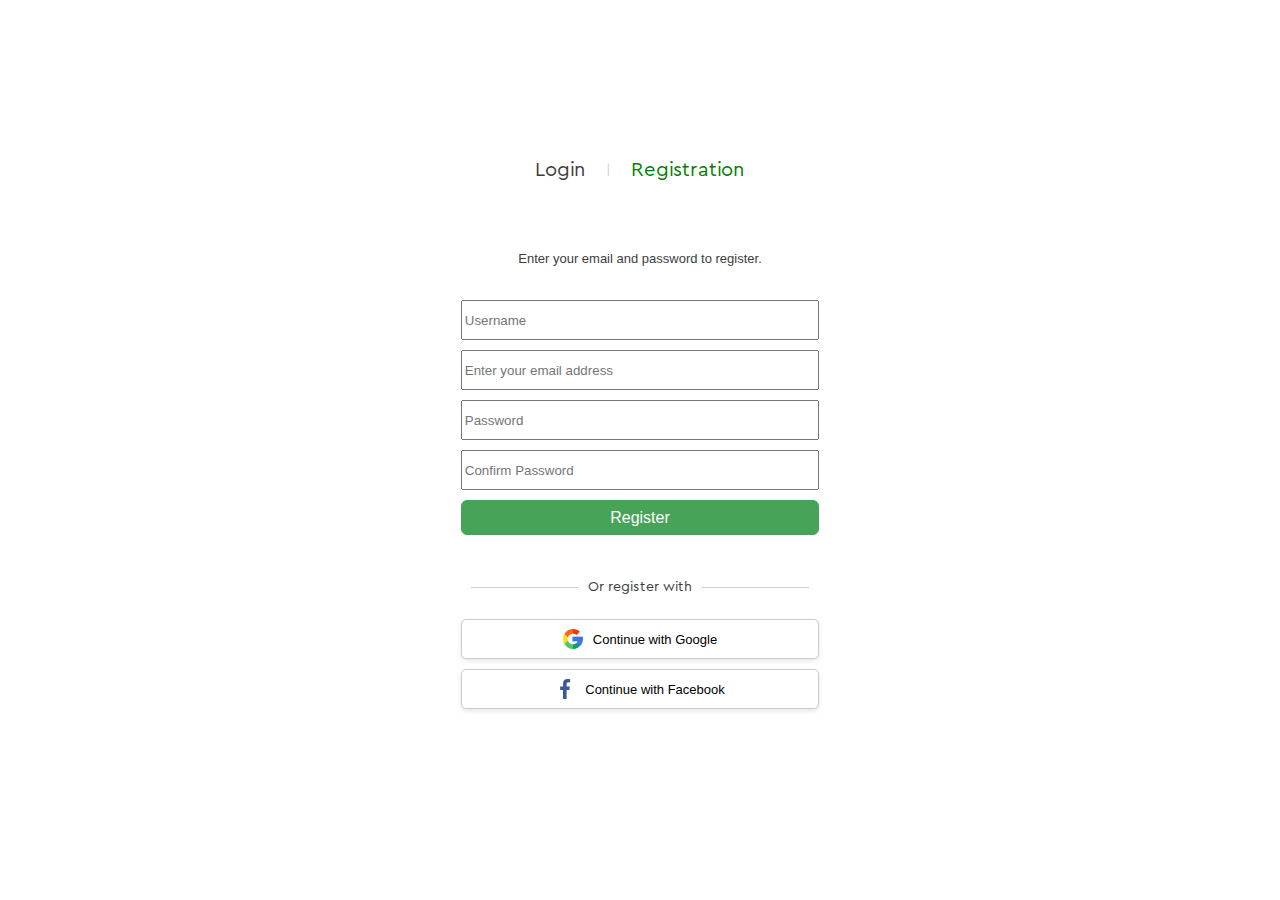
<file: registration.html>
<!DOCTYPE html>
<html lang="en">
  <head>
    <meta charset="UTF-8" />
    <meta name="viewport" content="width=device-width, initial-scale=1.0" />
    <title>Registration</title>
    <link rel="stylesheet" href="css/styles.css">
  </head>
  <body>
    <div class="registration-container">
      <!-- Login and registration links -->
      <div class="link">
        <a href="#" class="login-link">Login</a>
        <span class="separator">|</span>
        <p class="registration">Registration</p>
      </div>
      <p class="registration-description">
        Enter your email and password to register.
      </p>
      <!--Form -->
      <form
        action="/submit-registration"
        method="POST"
        class="registration-form"
      >
        <!-- Fealds of form -->
        <input
          type="text"
          name="username"
          placeholder="Username"
          class="input-field"
        />
        <input
          type="email"
          name="email"
          placeholder="Enter your email address"
          class="input-field"
        />
        <input
          type="password"
          name="password"
          placeholder="Password"
          class="input-field"
        />
        <input
          type="password"
          name="confirm_password"
          placeholder="Confirm Password"
          class="input-field"
        />
        <!--  Register -->
        <button type="submit" class="register-button">Register</button>
      </form>
      <!-- Line with test -->
      <div class="divider">
        <hr class="line" />
        <span class="divider-text">Or register with</span>
        <hr class="line" />
      </div>
      <div class="social-buttons">
        <!-- Google button -->
        <button class="social-button">
          <img src="img/google1.png" alt="Google icon" />
          Continue with Google
        </button>
        <!--  Facebook button -->
        <button class="social-button">
          <img src="img/facebook1.png" alt="Facebook icon" />
          Continue with Facebook
        </button>
      </div>
    </div>
  </body>
</html>
</file>
<file: css/styles.css>
@font-face {
  font-family: "Cera Pro";
  src: url("../fonts/CeraPro-Regular.woff2") format("woff2");
  font-weight: normal;
  font-style: normal;
}

@font-face {
  font-family: "Cera Pro";
  src: url("../fonts/CeraPro-RegularItalic.woff2") format("woff2");
  font-weight: normal;
  font-style: italic;
}

@font-face {
  font-family: "Cera Pro";
  src: url("../fonts/CeraPro-Bold.woff2") format("woff2");
  font-weight: 700;
  font-style: normal;
}

@font-face {
  font-family: "Cera Pro";
  src: url("../fonts/CeraPro-BoldItalic.woff2") format("woff2");
  font-weight: 700;
  font-style: italic;
}

@font-face {
  font-family: "Cera Pro";
  src: url("../fonts/CeraPro-Black.woff2") format("woff2");
  font-weight: 900;
  font-style: normal;
}

@font-face {
  font-family: "Cera Pro";
  src: url("../fonts/CeraPro-BlackItalic.woff2") format("woff2");
  font-weight: 900;
  font-style: italic;
}

@font-face {
  font-family: "Cera Pro";
  src: url("../fonts/CeraPro-Light.woff2") format("woff2");
  font-weight: 300;
  font-style: normal;
}

@font-face {
  font-family: "Cera Pro";
  src: url("../fonts/CeraPro-LightItalic.woff2") format("woff2");
  font-weight: 300;
  font-style: italic;
}

@font-face {
  font-family: "Cera Pro";
  src: url("../fonts/CeraPro-Thin.woff2") format("woff2");
  font-weight: 100;
  font-style: normal;
}

@font-face {
  font-family: "Cera Pro";
  src: url("../fonts/CeraPro-ThinItalic.woff2") format("woff2");
  font-weight: 100;
  font-style: italic;
}

@font-face {
  font-family: "Cera Pro";
  src: url("../fonts/CeraPro-Medium.woff2") format("woff2");
  font-weight: 600;
  font-style: normal;
}

@font-face {
  font-family: "Cera Pro";
  src: url("../fonts/CeraPro-MediumItalic.woff2") format("woff2");
  font-weight: 600;
  font-style: italic;
}

/* icon */
@font-face {
  font-family: 'icomoon';
  src:  url('../fonts/icomoon.eot?gotmjc');
  src:  url('../fonts/icomoon.eot?gotmjc#iefix') format('embedded-opentype'),
    url('../fonts/icomoon.ttf?gotmjc') format('truetype'),
    url('../fonts/icomoon.woff?gotmjc') format('woff'),
    url('../fonts/icomoon.svg?gotmjc#icomoon') format('svg');
  font-weight: normal;
  font-style: normal;
  font-display: block;
}

[class^="icon-"], [class*=" icon-"] {
  /* use !important to prevent issues with browser extensions that change fonts */
  font-family: 'icomoon' !important;
  speak: never;
  font-style: normal;
  font-weight: normal;
  font-variant: normal;
  text-transform: none;
  line-height: 1;

  /* Better Font Rendering =========== */
  -webkit-font-smoothing: antialiased;
  -moz-osx-font-smoothing: grayscale;
}

.icon-arrow-right:before {
  content: "\e903";
  color: #fff;
}
.icon-arrow-left:before {
  content: "\e904";
}
.icon-cart:before {
  content: "\e905";
}
.icon-Vector-2:before {
  content: "\e906";
}
.icon-like:before {
  content: "\e907";
}
.icon-visa:before {
  content: "\e908";
  color: #142787;
}
.icon-phone:before {
  content: "\e942";
  color: rgba(70, 163, 88, 1);
  font-size: 18px;
}
.icon-mail:before {
  content: "\e945";
  color: rgba(70, 163, 88, 1);
  font-size: 18px;
}
.icon-location:before {
  content: "\e947";
  color: rgba(70, 163, 88, 1);
  font-size: 18px;
}
.icon-search:before {
  content: "\e986";
}
.icon-arrow-right2:before {
  content: "\ea3c";
}
.icon-facebook:before {
  content: "\ea90";
  font-size: 24px;
  
}
.icon-instagram:before {
  content: "\ea92";
  font-size: 24px;
}
.icon-twitter:before {
  content: "\ea96";
  font-size: 24px;
}
.icon-youtube:before {
  content: "\ea9d";
  font-size: 24px;
}
.icon-linkedin2:before {
  content: "\eaca";
  font-size: 24px;
}


body {
  font: 14px/24px "Cera Pro", sans-serif;
  color: #3d3d3d;
}
/* header {
  padding-left: 10px;
  padding-right: 10px;
} */
.btn-holder .btn-burger {
  display: none;
}


.container
 {
  width: 100%;
  max-width: 1200px;
  margin: auto;
  padding: 0 15px ;
}
.header .container {
  display: flex;
  align-items: center;
  justify-content: space-between;
}

.clearfix:after {
  content: "";
  display: block;
  clear: both;
}

.header {
  font-size: 0;
  border-bottom: 1px solid rgba(70, 163, 88, 50%);
  padding-top: 30px;
  padding-bottom: 17px;
  margin-bottom: 12px;
}
.header-nav {
  /* width: calc(100% - 250px); */
  flex-grow: 1;
  display: flex;
  justify-content: center;
}
.btn-login,
.btn-burger,
.logo,
.header-nav,
.btn {
  font-size: 16px;
}

.header-nav_list {
  display: flex;
  text-transform: capitalize;
  list-style-type: none;
  justify-content: center;
  position: relative;
}
.header-nav_list > li {
  padding: 0 25px;
  position: relative;
}

.plantsinfo_list li {
  display: inline-block;
  margin-right: 37px;
}
.plantsinfo_list {
  padding: 0;
}

.header-nav_list .active {
  font-weight: 700;
}
.my-account a:hover,
.header-nav_list a:hover,
.header-nav_list li:hover > a {
  color: #46a358;
}
.header-nav_list > li:hover > a::after,
.header-nav_list > li.active > a::after {
  content: "";
  position: absolute;
  bottom: -33px;
  width: 60%;
  left: 50%;
  transform: translateX(-50%);
  height: 3px;
  background-color: #46a358;
}

.blog-item a,
.plantsinfo_list a,
.header-nav_list a {
  text-decoration: none;
  color: #3d3d3d;
}

.logo {
  width: 150px;
}
.btn-login,
.btn-burger,
.btn {
  display: inline-block;
  min-width: 100px;
  background: #46a358;
  color: #fff;
  border: 1px solid #46a358;
  border-radius: 6px;
  padding: 6px 10px;
  text-decoration: none;
  text-align: center;
  font-weight: 500;
}
.btn-login {
margin-right: 15px;
}
.btn-login:hover,
.btn-burger:hover,
.register-button:hover,
.newsletter-form button:hover,
.btn:hover {
  background: #fff;
  color: #46a358;
}
.btn-login:hover img {
  display: none;
}
.btn-holder {
  display: flex;
}

/* Heder Nav Submenu style */

.header-nav_submenu {
  list-style-type: none;
  padding: 0;
  position: absolute;
  width: 188px;
  left: 50%;
  top: 100%;
  transform: translate(-50%);
  display: none;
  padding-top: 37px;
}
.header-nav_list li:hover .header-nav_submenu{
display: block;
}
.header-nav_submenu li a:hover {
  background: rgba(26, 113, 42, 1);
  color: #fff;
}
.header-nav_submenu-item:hover > a,
.header-nav_submenu-item:has(.header-nav_secondmenu:hover) > a {
  background: rgba(26, 113, 42, 1);
  color: #fff;
}

.header-nav_list-item li:has(ul)::after {
  position: absolute;
  right: 10px;
  top: 90%;
  transform: translateY(-50%);
  pointer-events: none;
  z-index: 2;
  content: '\e904'; 
  font-family: 'icomoon';
  font-size: 12px; 
}


.header-nav_list-item li:has(ul):hover::after {
  content: '\e903';
  color: #fff;
}

.header-nav_submenu a {
  padding: 8px 14px;
  display: block;
  background: rgba(237, 246, 238, 1);
  position: relative;
  z-index: 1;
}

.btn-login,
.header-nav_list li,
.newsletter-form button,
.social-payment a,
.card-date a,
.pages li,
.plantsinfo_list li,
.aside-list li,
.btn,
.header-nav_secondmenu a,
.header-nav_submenu a {
  transition: background 0.3s ease-in-out, color 0.3s ease-in-out;
}



/* header-nav_secondmenu style */
.header-nav_secondmenu {
  list-style-type: none;
  padding: 0;
  position: absolute;
  width: 178px;
  left: calc(100% + 2px); 
  top: 37px;
  display: none;

}
.header-nav_submenu-item:hover .header-nav_secondmenu {
display: block;
}
/* benner-style */
.banner {
  font-size: 16px;
  padding: 30px;
  background: rgba(245, 245, 245, 0.5);
  margin-bottom: 50px;
  display: flex;
  flex-basis: 55%;
  align-items: center;
  justify-content: space-between;
}
.banner_text,
.banner_img {
  width: 62%;
}

.title-add {
  text-transform: uppercase;
  letter-spacing: 1px;
}

.banner_img {
  text-align: center;
  width: 37%;
}
.greentxt {
  color: #46a358;
}

.banner h1 {
  text-transform: uppercase;
  font-size: 70px;
  font-weight: 900;
  margin: 0 0 10px;
  line-height: 1;
}
.banner h1 + p {
  font-weight: 300;
  color: #727272;
  margin-top: 0;
  margin-bottom: 44px;
}
.banner {
  padding: 6px 10px;
  min-width: 140px;
}

/* post container */
.post-container {
  padding: 30px 0;
  display: flex;
  margin-bottom: 90px;
}

.sidebar {
  padding: 14px 18px;
  font-size: 15px;
  flex-basis: 30%;
  flex-shrink: 0;
  background: rgba(245, 245, 245, 0.5);
  display: flex;
  flex-direction: column;
}
.sidebar + .content {
  width: calc(100% - 360px);
  float: right;
  padding-left: 50px;
}
.aside-list {
  text-transform: capitalize;
  list-style-type: none;
  padding: 0 0 0 20px;
}

.aside-list a {
  text-decoration: none;
  font-size: 15px;
  line-height: 2.6;
  color: #3d3d3d;
}

.aside-list a.active,
.plantsinfo_list a.active {
  color: #46a358;
}
.header-nav_list a:hover,
.blog-item a:hover,
.aside-list a:hover,
.plantsinfo_list a:hover 
 {
  color: #46a358;
}
.sidebar h4 {
  margin-top: 0;
  padding: 0 10px;
  font-size: 18px;
}
.sidebar-ad {
  width: 100%;
  margin-top: 50px;
  text-align: center;
}

.sidebar-ad img {
  width: 100%;
  margin: 0;
  padding: 0;
}

.plantsinfo {
  display: flex;
  justify-content: space-between;
  align-items: center;
}

.sort {
  display: inline-block;
  vertical-align: middle;
  font-size: 15px;
}

.sort select {
  border: none;
  outline: none;
  background: none;
}

.product_img {
  background: rgba(245, 245, 245, 0.5);
  display: block;
  width: 100%;
  height: 300px;
  margin-bottom: 30px;
  overflow: hidden;
  position: relative;
}

.product_img img {
  width: 100%;
  height: 100%;
  object-fit: cover;
}
.product_item h5 {
  font-weight: 400;
  font-size: 16px;
  margin: 0;
}
.product_item h5 {
  text-transform: capitalize;
}
.info-sale {
  position: absolute;
  font-size: 16px;
  font-weight: 500;
  background: #46a358;
  color: white;
  padding: 0 6px;
}
.product_item {
  position: relative;
}

.product-icons {
  display: flex;
  justify-content: center;
  gap: 26px;
  bottom: 52px;
  position: absolute;
  transform: translateX(50%);
  z-index: 5;
  visibility: hidden;
}
.icon:hover path {
  fill: #46a358;
  filter: brightness(1.2);
}
.icon {
  cursor: pointer;
}
.product_item:hover .product-icons {
  visibility: visible;
}

/* plant card */
.plant-card {
  display: flex;
  flex-wrap: wrap;
  justify-content: space-between;
  list-style-type: none;
  margin-bottom: 20px;
  padding: 0;
}
.plant-card li {
  margin-bottom: 70px;
  width: calc(33.33% - 20px);
  display: flex;
  flex-direction: column;
}

.price {
  font-size: 18px;
  color: #46a358;
}
.new-price {
  position: relative;
}

.old-price {
  position: absolute;
  margin-left: 16px;
  font-size: 18px;
  color: rgba(165, 165, 165, 1);
  text-decoration: line-through;
}
/* pagination */
.pages {
  list-style-type: none;
  margin: 0;
  padding: 0;
  display: flex;
  justify-content: flex-end;
  align-items: center;
}
.pages li {
  margin-left: 10px;
  display: flex;
  justify-content: center;
  align-items: center;
}

.pages li.active a,
.pages a:hover {
  background: #46a358;
  color: #fff;
  transform: scale(1.05);
}
.pages i:hover {
  background: #46a358;
  color: #fff;
}
.pages a,
.pages i {
  width: 35px;
  height: 35px;
  display: flex;
  justify-content: center;
  align-items: center;
  border-radius: 4px;
  border: 1px solid #727272;
  text-decoration: none;
  color: inherit;
}

/*  Plants card  without sidebar Section 2*/
.plant-card_s2 {
  display: flex;
  justify-content: center;
  align-items: center;
  gap: 28px;
  margin-bottom: 130px;
}
.plant-item_s2 {
  display: flex;
  align-items: center;
  flex: 1;
  min-height: 100%;
  padding: 30px;
  background: rgba(245, 245, 245, 0.5);
}
.plant-item_s2 img {
  flex-basis: 61%;
  flex-shrink: 0;
}
.plant-info {
  text-align: right;
}
.plant-info p {
  margin-top: 0;
  margin-bottom: 25px;
}
.plant-info h3 {
  margin-top: 0;
  margin-bottom: 9px;
  text-transform: uppercase;
  font-size: 18px;
  font-weight: 900;
  line-height: 24px;
}
.plant-item_s2 img {
  margin-top: -85px;
}
.plant-info a {
  padding: 11px 28px;
}
/* Our Blog Posts */
.blog {
  text-align: center;
  margin-bottom: 35px;
}
.blog h2 {
  font-size: 30px;
  text-transform: capitalize;
}
.blog-item {
  display: flex;
  justify-content: space-between;
  list-style-type: none;
  padding: 0;
  gap: 44px;
  margin-bottom: 100px;
}
.blog-item li {
  width: 25%;
  background: rgba(245, 245, 245, 0.5);
}
.card-date {
  color: #46a358;
  font-size: 14px;
  font-weight: 500;
}
.blog-item h3 {
  font-size: 20px;
  font-weight: 700;
}
.blog-item a {
  font-weight: 500;
}
.card-content {
  padding: 8px 13px;
}
.blog-img img {
  width: 268px;
  height: 200px;
  object-fit: cover;
}
/* footer */

.footer-conteiner1 {
  display: flex;
  justify-content: space-between;
  align-items: start;
  background:rgba(251, 251, 251, 1);
}
.footer-list {
  list-style: none;
  padding-left: 25px;
  padding-top: 25px;
  align-items: start;
}

.footer-list-item:nth-child(1) {
  padding-top: 100px;
  background: url(../img/ellipse1.svg) no-repeat 8px 20px, url(../img/frame1.svg) no-repeat 35px 0;
}
.footer-list-item:nth-child(2) {
  padding-top: 100px;
  background: url(../img/ellipse1.svg) no-repeat 8px 20px, url(../img/frame2.svg) no-repeat 25px 0;
}
.footer-list-item:nth-child(3) {
  padding-top: 100px;
  background: url(../img/ellipse1.svg) no-repeat 8px 20px, url(../img/frame3.svg) no-repeat 10px 0;
}


.footer-newsletter {
  max-width: 354px;
  padding-right: 25px;
  padding-top: 25px;
}
.newsletter-form {
  display: flex;
  margin-bottom: 18px;
}
.newsletter-form input {
  flex-grow: 1;
  padding: 10px;
  border: 1px solid #ccc;
  border-radius: 6px 0 0 6px;
}
.newsletter-form button {
  background: #46a358;
  color: #fff;
  border: 1px solid #46a358;
  padding: 12px 26px;
  border-radius: 0 6px 6px 0;
  cursor: pointer;
}
.footer-newsletter h3 {
  margin-bottom: 18px;
}

.footer-conteiner2 {
  display: flex;
  align-items: center;
  justify-content: space-between;
  gap: 50px;
  background: linear-gradient(90deg, #EDF6EF 0%, #52C368 100%);
  padding: 25px 27px;
}
.footer-logo {
  width: 150px;
}
.footer-item {
  display: flex;
  align-items: center;
  gap: 10px;
}

.footer-item a {
text-decoration: none;
color:#3D3D3D;
}
.footer-contact {
  display: flex;
  align-items: center;
  gap: 150px;
  width: 100%;
}
.footer-item:last-child {
  margin-left: auto;
}


.footer-list {
  display: flex;
  justify-content: space-between;
  gap: 40px; 
}

.footer-list-item {
  position: relative;
  padding-right: 40px; 
}

.footer-list-item:not(:last-child) {
  border-right: 1px solid rgba(70, 163, 88, 0.1);
  /* height: 187px;  */
}
address {
  font-style: normal;
}

.footer-conteiner3 {
  display: flex;
  align-items: start;
  margin: auto;
  background:rgba(251, 251, 251, 1);
}
.useful-information {
  display: flex;
  gap: 164px;
  padding: 25px;

}
.useful-information li {
  list-style-type: none;
  text-transform: capitalize;
}
.my-account li {
  padding: 0;
}
.useful-information ul {
  padding-left: 0;
  margin-left: 0;
}

.my-account a {
  text-decoration: none;
  color: #3d3d3d;
  padding-left: 0;
  line-height: 30px;
}
.social-payment h4,
.useful-information h4 {
  font-size: 18px;
  margin: 0;
}
.social-payment{
  text-align: left;
  margin-left: 125px;
  padding: 25px;
}
.social-payment h4 {
  padding-bottom: 20px;
}

.social-payment ul{
  display: flex;
  gap: 15px;
  padding: 0 0 30px 0;
  margin: 0;
  list-style: none;
}
.social-payment a {
text-decoration: none;
color:rgba(70, 163, 88, 0.6);
display: flex;
justify-content: center;
align-items: center;
border-radius: 4px;
border: 1px solid rgba(70, 163, 88, 0.2);
padding: 5px;
}
.payment-methods a {
  width:100%;
  height: 100%;
}

.social-payment a:hover {
 background: #46a358;
 color: #fff;
 transform: scale(1.05); 
}
.payment-methods a:hover {
  background: none;
 color: #fff;
 transform: scale(1.05); 
}


.footer-conteiner3 {
  border-bottom: #46A35833 solid 1px;
}
.footer-info {
  text-align: center;
}
.footer-item:hover {
  filter: brightness(1.2); 
  transform: scale(1.05); 
  color: #3D3D3D;
  transition: color 0.3s ease, transform 0.3s ease;
}

.footer-item:hover i {
  color: #3d3d3d;
  transform: scale(1.2); 
  transition: color 0.3s ease, transform 0.3s ease;
}

/*Registration form*/
.registration-container {
  width: 80%;
  height: 656px;
  position: absolute;
  top: 50%;
  left: 50%;
  transform: translate(-50%, -50%);
}
.link {
  display: flex;
  justify-content: center;
  align-items: center;
  gap: 20px;
  padding: 20px;
  font-family: "Cera Pro", Arial, sans-serif;
}
.login-link {
  font-weight: 500;
  font-size: 20px;
  line-height: 16px;
  text-decoration: none;
  color: #3d3d3d;
}
.login-link:hover{
  color: #46a358;
}
.separator {
  color: #ccc;
}
.registration {
  font-weight: 500;
  font-size: 20px;
  line-height: 16px;
  text-decoration: none;
  color: green;
}
.registration-description {
  text-align: center;
  font-size: 13px;
  line-height: 16px;
  font-family: sans-serif;
  color: #3d3d3d;
  padding: 20px;
}
.registration-form {
  max-width: 35%;
  margin: auto;
}
.input-field {
  width: 100%;
  height: 40px;
  margin-bottom: 10px;
}
.register-button {
  width: 100%;
  height: 35px;
  font-size: 16px;
  color: white;
  background-color: #46a358;
  margin-bottom: 20px;
  cursor: pointer;
  border: 1px solid #46a358;
  border-radius: 6px;
  transition: all 0.3s ease-in-out;
}
.register-button:hover{
  transform: scale(1.05); 
  box-shadow: 0 4px 10px rgba(0, 0, 0, 0.2);
}
.divider {
  margin: 20px auto;
  text-align: center;
  align-items: center;
  display: flex;
  max-width: 35%;
}
.line {
  flex: 1;
  height: 1px;
  background-color: #ccc;
  border: none;
  margin: 0 10px;
}
.devider-text {
  font-size: 14px;
  color: #555;
}
.social-buttons {
  max-width: 35%;
  margin: 20px auto;
  font-family: Arial, sans-serif;
}
.social-button {
  width: 100%;
  height: 40px;
  display: flex;
  align-items: center;
  justify-content: center;
  gap: 10px;
  font-size: 13px;
  font-weight: 500;
  margin-bottom: 10px;
  border: 1px solid #ccc;
  background-color: white;
  cursor: pointer;
  transition: all 0.3s ease-in-out;
  border-radius: 5px;
  box-shadow: 0 2px 5px rgba(0, 0, 0, 0.1);
}
.social-button:hover {
  background-color: #f5f5f5;
  border-color: #46a358;
  transform: scale(1.05); 
  box-shadow: 0 4px 10px rgba(0, 0, 0, 0.2);
}
/* Burger menu */

.burger {
  width: 30px;
  height: 30px;
  position: relative;
  cursor: pointer;
  z-index: 10;
  left: 10px;
  top: 5px;
}

.burger {
  width: 30px;
  height: 30px;
  position: relative;
  cursor: pointer;
  z-index: 2;
}
.burger span,
.burger:before,
.burger:after 
{
content: '';
width: 30px;
display: block;
height: 3px;
background: #000;
position: absolute;
transition: transform 0.2s linear, opacity 0.2s;
}
.burger:before {
  top: 0;
  left: 0;
}
.burger:after 
{
  bottom: 0;
  left: auto;
}
.burger span {
top: 50%;
left: 50%;
transform: translate(-50%, -2px);
}



.burger-menu {
  position: relative;
  padding-bottom: 10px;

}
body {
margin: 0;
}
* {
  box-sizing: border-box;
}
.header {
  position: relative;
}
.items-burger {
  padding: 20px;
  border: 2px solid #f00;
  background: #ccc;
  position: absolute;
  width: 200px;
  top: 0;
  left: 0;
  height: 100vh;
  transform: translateX(-100%);
  transition: transform 0.3s linear;
}

/* input styles */
.check {
  position: absolute;
  left: -200px;
}

.check:checked + .burger-menu .burger span {
  opacity: 0;
  transform: translateY(-50%, -2px) scale(0);
}
.check:checked + .burger-menu .burger::after{
  transform: rotate(-45deg) translate(9px, -9px);
}
.check:checked + .burger-menu .burger::before{
  transform: rotate(45deg) translate(10px, 10px);
} 
.label-input:has(.check:checked) + .items-burger {
  transform: translateX(0);
}
/* Animation */
.heart {
  font-size: 20px;
}
@keyframes heart {
  from {
    color: #000;
    transform: scale(1.2);
  }
  to {
    color: #f00;
    transform: scale(1.5);
  }
}
.heart span {
  animation: heart 2s infinite alternate both;
  display: inline-block;
}
/* media */
@media (max-width:1200px) {
  .sidebar {
    width: 210px;
  }
  .sidebar + .content {
    width: calc(100% - 210px);
    padding-left:30px;
}
.plant-info a {
  padding: 5px 10px;
}
}
.plant-card_s2 {
  margin-bottom: 60px;
}
.useful-information h4 {
font-size: 15px;
}
.footer-contact {
  gap: 70px;
}

.useful-information {
  gap: 100px;
}
.blog-item {
  margin-bottom: 50px;
}
@media (max-width: 1024px) {
  body {
    font-size: 14px;
  }
  .banner_text h1 {
    font-size: 40px;
  }
  .card-content h3 {
    font-size: 16px;
  }
  .blog h2 {
  font-size: 24px;
  }
  .card-content a,
  .card-content p,
  .card-date {
  font-size: 12px;
  }
.plant-item_s2 img {
  display: none;
}
.plant-info {
  text-align: left;
}
.plant-card_s2 {
  margin-bottom: 30px;
}
.footer-newsletter {
  padding-left: 0;
}
.footer-list-item {
  padding-right: 20px;
}
.footer-list {
  gap: 10px;
}

.footer-newsletter {
width: 100%;
}
.footer-contact {
  gap: 25px;
}
.footer-conteiner2 {
  gap: 25px;
}
.social-payment {
  margin-left: 0;
}
.useful-information {
  gap: 70px;
}
}
@media (max-width: 810px) {
  .blog-item {
    display: flex;
    overflow-x: auto;  
    scroll-snap-type: x mandatory; 
    gap: 20px;
    padding-bottom: 10px; 
  }

  .blog-item li {
    flex: 0 0 calc(50% - 10px); 
    max-width: 268px;
    scroll-snap-align: start; 
  }
  .footer-conteiner1 {
  flex-direction: column;
}
.footer-newsletter {
  max-width: none;
}
.footer-conteiner3 {
  display: block;
}
.useful-information {
  justify-content: center;
}
.social-payment h4 {
  font-size: 14px;
  padding-top: 5px;
}
.social-payment {
  display: flex;
  justify-content: space-between;
  margin-left: 30px;
}
}
@media (max-width: 768px) {
  .banner {
    flex-direction: column;
  }
  .banner_text,
  .banner_img {
    width: 100%;
  }
  .btn {
    font-size: 14px;
  }
  .banner_img img {
    max-width: 350px;
  }

.plant-card_s2 {
  margin-bottom: 30px;
}
  body {
    font-size: 13px;
  }
  .btn-holder .btn-burger {
    display: block;
  }
  header .header-nav {
    display: none;
  }
  .btn-login span {
    display: none;
  }
  .btn-login {
    min-width: auto;
  }
  .sidebar {
    width: 210px;
  }
  .sidebar + .content {
    width: calc(100% - 210px);
    padding-left:30px;
}
.plant-item_s2 {
  padding: 20px;
}
.footer-conteiner2 {
  flex-direction: column;
  align-items: center;
  text-align: center;
  gap: 20px;
  padding: 20px;
}
.footer-contact{
  justify-content: space-between;
}
.footer-item:last-child {
  margin-left: 0;
}
.social-payment {
  display: block;
  justify-content: flex-start;
}
}
@media (max-width: 620px) {
  .footer-conteiner2 {
    display: flex;
    flex-direction: row;
    gap: 50px;
  }
  .footer-contact {
    flex-direction: column;
    align-items: flex-start;
  }
}
@media (max-width: 520px) {
  .footer-list {
    display: block; 
    padding-top: 0; 
  }
  .useful-information {
    display: block;
  }
  .social-payment {
    margin-left: 0;
  }
}
@media (max-width: 400px) {
  .banner_img {
    display: none;
  }
.plant-info h3 {
  font-size: 16px;
}
.plant-info a {
  padding: 5px 10px;
}
.footer-conteiner2  { 
 display: block;
 padding-left: 60px;
}
.footer-logo {
  padding-bottom: 20px;
}
.social-payment {
 padding-top: 0;
}
}
</file>
